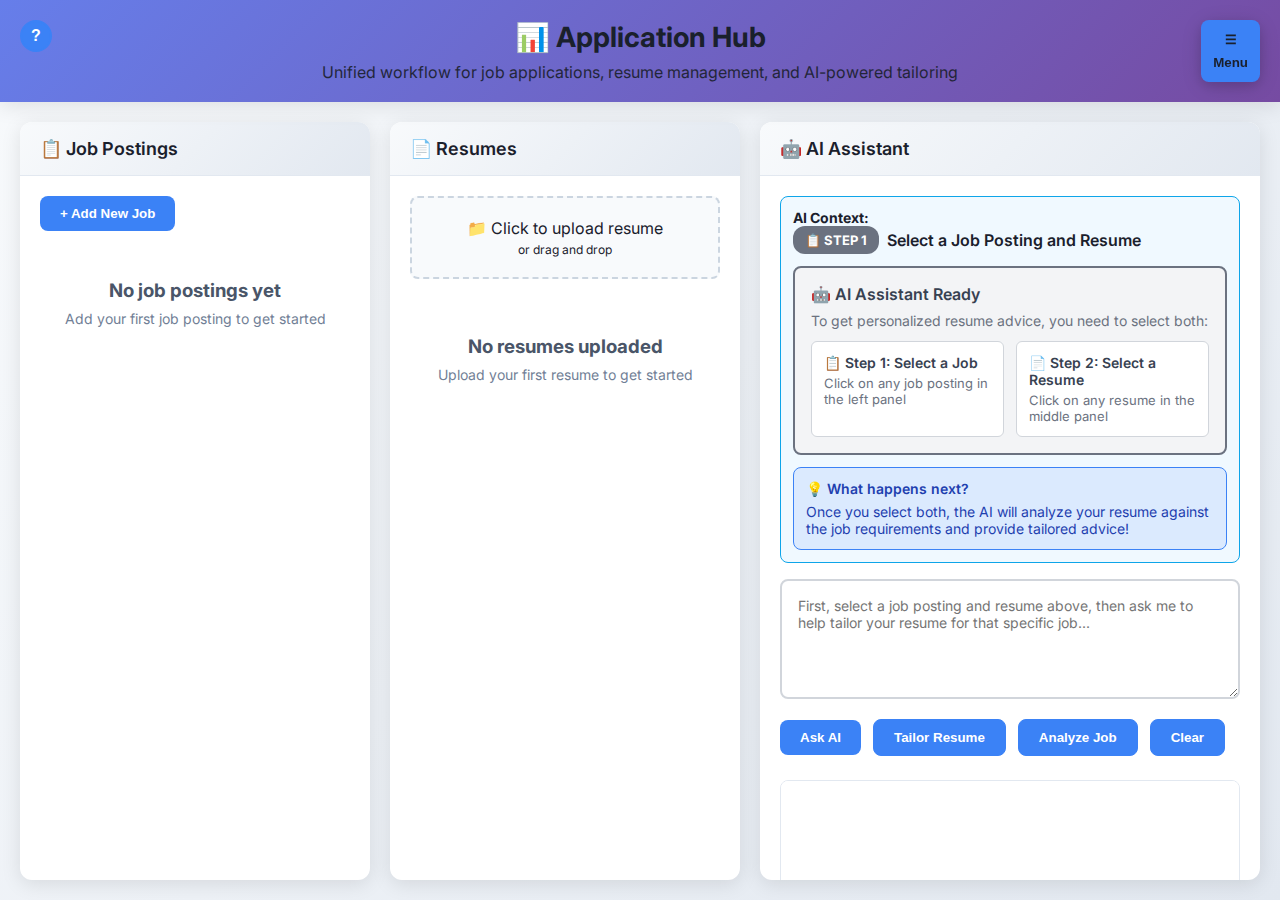
<file: wwwroot/application-hub.html>
<!doctype html>
<html>
  <head>
    <meta charset="utf-8" />
    <meta name="viewport" content="width=device-width, initial-scale=1" />
    <title>Application Hub - Internship Application Manager</title>
    <link href="https://fonts.googleapis.com/css2?family=Inter:wght@300;400;600;700&display=swap" rel="stylesheet">
    <link href="styles.css" rel="stylesheet" />
    <script src="theme.js"></script>
    <style>
      /* Unified Application Hub Styles */
      .application-hub {
        display: flex;
        flex-direction: column;
        height: 100vh;
        background: linear-gradient(135deg, #f8fafc 0%, #e2e8f0 100%);
      }
      
      [data-theme="dark"] .application-hub {
        background: #0d1117 !important;
      }
      
      .hub-header {
        background: linear-gradient(135deg, #667eea 0%, #764ba2 100%);
        color: white;
        padding: 20px;
        text-align: center;
        box-shadow: 0 4px 20px rgba(0, 0, 0, 0.1);
        position: relative;
      }
      
      .hub-header h1 {
        margin: 0;
        font-size: 28px;
        font-weight: 700;
      }
      
      .hub-header p {
        margin: 8px 0 0 0;
        opacity: 0.9;
        font-size: 16px;
      }
      
      .hub-content {
        display: flex;
        flex: 1;
        gap: 20px;
        padding: 20px;
        overflow: hidden;
      }
      
      .hub-panel {
        background: white;
        border-radius: 12px;
        box-shadow: 0 4px 20px rgba(0, 0, 0, 0.1);
        display: flex;
        flex-direction: column;
        overflow: hidden;
      }
      
      [data-theme="dark"] .hub-panel {
        background: #161b22 !important;
        border: 1px solid #30363d !important;
      }
      
      .panel-header {
        background: linear-gradient(135deg, #f8fafc 0%, #e2e8f0 100%);
        padding: 16px 20px;
        border-bottom: 1px solid #e2e8f0;
        font-weight: 600;
        font-size: 18px;
        color: #2d3748;
      }
      
      [data-theme="dark"] .panel-header {
        background: #21262d !important;
        color: #f0f6fc !important;
        border-bottom: 1px solid #30363d !important;
      }
      
      .panel-content {
        flex: 1;
        padding: 20px;
        overflow-y: auto;
      }
      
      [data-theme="dark"] .panel-content {
        background: #161b22 !important;
        color: #f0f6fc !important;
      }
      
      .job-postings-panel {
        flex: 0 0 350px;
      }
      
      .resumes-panel {
        flex: 0 0 350px;
      }
      
      .ai-assistant-panel {
        flex: 1;
        min-width: 400px;
      }
      
      .selected-item {
        background: linear-gradient(135deg, #667eea 0%, #764ba2 100%);
        color: white;
        border-radius: 8px;
        padding: 12px;
        margin-bottom: 12px;
        box-shadow: 0 2px 8px rgba(102, 126, 234, 0.3);
      }
      
      .selected-item h4 {
        margin: 0 0 8px 0;
        font-size: 16px;
        font-weight: 600;
      }
      
      .selected-item p {
        margin: 0;
        font-size: 14px;
        opacity: 0.9;
      }
      
      .context-info {
        background: #f0f9ff;
        border: 1px solid #0ea5e9;
        border-radius: 8px;
        padding: 12px;
        margin-bottom: 16px;
        font-size: 14px;
        color: #0369a1;
      }
      
      .ai-prompt-area {
        background: #f8fafc;
        border: 2px solid #e2e8f0;
        border-radius: 8px;
        padding: 16px;
        margin-bottom: 16px;
        min-height: 120px;
        font-family: 'Inter', sans-serif;
        font-size: 14px;
        resize: vertical;
        width: 100%;
        box-sizing: border-box;
      }
      
      .ai-prompt-area:focus {
        outline: none;
        border-color: #667eea;
        box-shadow: 0 0 0 3px rgba(102, 126, 234, 0.1);
      }
      
      .ai-response-area {
        background: white;
        border: 1px solid #e2e8f0;
        border-radius: 8px;
        padding: 16px;
        min-height: 200px;
        font-family: 'Inter', sans-serif;
        font-size: 14px;
        line-height: 1.6;
        white-space: pre-wrap;
        overflow-y: auto;
        max-height: 300px;
      }
      
      .btn-primary {
        background: linear-gradient(135deg, #667eea 0%, #764ba2 100%);
        color: white;
        border: none;
        padding: 10px 20px;
        border-radius: 8px;
        font-weight: 600;
        cursor: pointer;
        transition: all 0.3s ease;
        margin-right: 8px;
        margin-bottom: 8px;
      }
      
      [data-theme="dark"] .btn-primary {
        background: #238636 !important;
        color: #ffffff !important;
        border: 1px solid #238636 !important;
      }
      
      .btn-primary:hover {
        box-shadow: 0 4px 12px rgba(102, 126, 234, 0.3);
      }
      
      .btn-secondary {
        background: #f8fafc;
        color: #4a5568;
        border: 1px solid #e2e8f0;
        padding: 10px 20px;
        border-radius: 8px;
        font-weight: 600;
        cursor: pointer;
        transition: all 0.3s ease;
        margin-right: 8px;
        margin-bottom: 8px;
      }
      
      [data-theme="dark"] .btn-secondary {
        background: #21262d !important;
        color: #ffffff !important;
        border: 1px solid #30363d !important;
      }
      
      .btn-secondary:hover {
        background: #e2e8f0;
      }
      
      .file-upload-area {
        border: 2px dashed #cbd5e0;
        border-radius: 8px;
        padding: 20px;
        text-align: center;
        background: #f8fafc;
        transition: all 0.3s ease;
        cursor: pointer;
        margin-bottom: 16px;
      }
      
      [data-theme="dark"] .file-upload-area {
        background: #161b22 !important;
        color: #8b949e !important;
        border: 2px dashed #30363d !important;
      }
      
      .file-upload-area:hover {
        border-color: #667eea;
        background: #f0f9ff;
      }
      
      .file-upload-area.dragover {
        border-color: #667eea;
        background: #f0f9ff;
        transform: scale(1.02);
      }
      
      .job-item, .resume-item {
        background: white;
        border: 1px solid #e2e8f0;
        border-radius: 8px;
        padding: 12px;
        margin-bottom: 8px;
        cursor: pointer;
        transition: all 0.3s ease;
        display: flex;
        justify-content: space-between;
        align-items: flex-start;
      }
      
      .job-content {
        flex: 1;
        cursor: pointer;
      }
      
      .job-actions {
        display: flex;
        gap: 6px;
        margin-left: 12px;
        flex-shrink: 0;
      }
      
      .edit-btn, .delete-btn {
        width: 32px !important;
        height: 32px !important;
        min-width: 32px !important;
        min-height: 32px !important;
        max-width: 32px !important;
        max-height: 32px !important;
        border: none;
        border-radius: 6px;
        cursor: pointer;
        display: flex !important;
        align-items: center;
        justify-content: center;
        font-size: 16px;
        line-height: 1;
        transition: all 0.2s;
        background: #f7fafc;
        border: 1px solid #e2e8f0;
        padding: 0 !important;
        margin: 0 !important;
        box-sizing: border-box !important;
        overflow: hidden !important;
        text-overflow: ellipsis;
        white-space: nowrap;
        flex-shrink: 0 !important;
        position: relative;
      }
      
      .edit-btn::before, .delete-btn::before {
        content: '';
        position: absolute;
        top: 0;
        left: 0;
        right: 0;
        bottom: 0;
        width: 32px;
        height: 32px;
        background: transparent;
        pointer-events: none;
      }
      
      .edit-btn:hover {
        background: #3b82f6;
        color: white;
        transform: scale(1.1);
      }
      
      .delete-btn:hover {
        background: #e53e3e;
        color: white;
        transform: scale(1.1);
      }
      
      .job-item:hover, .resume-item:hover {
        border-color: #667eea;
        box-shadow: 0 2px 8px rgba(102, 126, 234, 0.1);
      }
      
      .job-item.selected, .resume-item.selected {
        background: linear-gradient(135deg, #667eea 0%, #764ba2 100%);
        color: white;
        border-color: #667eea;
        box-shadow: 0 4px 16px rgba(102, 126, 234, 0.4);
        transform: scale(1.02);
        position: relative;
      }
      
      .job-item.selected::after, .resume-item.selected::after {
        content: "✓ SELECTED";
        position: absolute;
        top: -8px;
        right: -8px;
        background: #10b981;
        color: white;
        padding: 4px 8px;
        border-radius: 12px;
        font-size: 10px;
        font-weight: bold;
        z-index: 10;
      }
      
      .resume-item {
        display: flex;
        align-items: center;
        justify-content: space-between;
        gap: 12px;
        position: relative;
      }
      
      .resume-item > div:first-child {
        flex: 1;
        cursor: pointer;
      }
      
      .delete-btn {
        background: #ef4444;
        color: white;
        border: none;
        border-radius: 6px;
        padding: 8px 12px;
        cursor: pointer;
        font-size: 14px;
        transition: all 0.2s ease;
        flex-shrink: 0;
        min-width: 40px;
        height: 40px;
        display: flex;
        align-items: center;
        justify-content: center;
        z-index: 5;
      }
      
      .delete-btn:hover {
        background: #dc2626;
        transform: scale(1.05);
        box-shadow: 0 4px 12px rgba(239, 68, 68, 0.3);
      }
      
      .delete-btn:active {
        transform: scale(0.95);
      }
      
      .status-badge {
        display: inline-block;
        padding: 4px 8px;
        border-radius: 4px;
        font-size: 12px;
        font-weight: 600;
        text-transform: uppercase;
        margin-top: 8px;
      }
      
      .description-indicator {
        display: inline-block;
        padding: 3px 8px;
        border-radius: 10px;
        font-size: 11px;
        font-weight: 500;
        background: #e6f3ff;
        color: #2563eb;
        border: 1px solid #bfdbfe;
        margin-top: 4px;
        margin-bottom: 6px;
      }
      
      .due-date-indicator {
        display: inline-block;
        padding: 3px 8px;
        border-radius: 10px;
        font-size: 11px;
        font-weight: 500;
        background: #fef3c7;
        color: #92400e;
        border: 1px solid #f59e0b;
        margin-top: 4px;
        margin-bottom: 6px;
        margin-left: 8px;
      }
      
      .status-interested { background: #fef3c7; color: #92400e; }
      .status-applied { background: #dbeafe; color: #1e40af; }
      .status-phone_screen { background: #fce7f3; color: #be185d; }
      .status-interview { background: #ecfdf5; color: #065f46; }
      .status-offer { background: #f0fdf4; color: #166534; }
      .status-rejected { background: #fef2f2; color: #dc2626; }
      
      .spinner {
        display: inline-block;
        width: 16px;
        height: 16px;
        border: 2px solid #f3f3f3;
        border-top: 2px solid #667eea;
        border-radius: 50%;
        animation: spin 1s linear infinite;
        margin-right: 8px;
      }
      
      @keyframes spin {
        0% { transform: rotate(0deg); }
        100% { transform: rotate(360deg); }
      }
      
      .empty-state {
        text-align: center;
        color: #718096;
        padding: 40px 20px;
      }
      
      .empty-state h3 {
        margin: 0 0 8px 0;
        color: #4a5568;
      }
      
      .empty-state p {
        margin: 0;
        font-size: 14px;
      }
      
      /* Header Content Layout */
      .header-content {
        display: flex;
        justify-content: center;
        align-items: center;
        width: 100%;
        max-width: 1200px;
        margin: 0 auto;
        padding: 0 20px;
        position: relative;
      }
      
      .header-text {
        flex: 1;
        text-align: center;
      }
      
      /* Hamburger Menu Styles */
      .hamburger-menu {
        position: absolute;
        top: 20px;
        right: 20px;
        z-index: 1000;
      }
      
      
      .hamburger-btn {
        background: rgba(255, 255, 255, 0.9);
        border: none;
        border-radius: 8px;
        padding: 12px;
        cursor: pointer;
        box-shadow: 0 4px 12px rgba(0, 0, 0, 0.1);
        transition: all 0.3s ease;
        display: flex;
        align-items: center;
        gap: 8px;
        font-weight: 600;
        color: #2d3748;
      }
      
      .hamburger-btn:hover {
        background: white;
        box-shadow: 0 6px 20px rgba(0, 0, 0, 0.15);
      }
      
      .hamburger-menu-content {
        position: absolute;
        top: 100%;
        right: 0;
        background: white;
        border-radius: 12px;
        box-shadow: 0 8px 32px rgba(0, 0, 0, 0.15);
        padding: 8px 0;
        min-width: 200px;
        display: none;
        margin-top: 8px;
      }
      
      [data-theme="dark"] .hamburger-menu-content {
        background: #161b22 !important;
        border: 1px solid #30363d !important;
        box-shadow: 0 8px 32px rgba(0, 0, 0, 0.4) !important;
      }
      
      .hamburger-menu-content.show {
        display: block;
      }
      
      .hamburger-menu-item {
        display: flex;
        align-items: center;
        gap: 12px;
        padding: 12px 16px;
        color: #4a5568;
        text-decoration: none;
        transition: all 0.2s ease;
        border: none;
        background: none;
        width: 100%;
        text-align: left;
        font-size: 14px;
        font-weight: 500;
        cursor: pointer;
      }
      
      [data-theme="dark"] .hamburger-menu-item {
        color: #f0f6fc !important;
      }
      
      .hamburger-menu-item:hover {
        background: #f7fafc;
        color: #2d3748;
      }
      
      [data-theme="dark"] .hamburger-menu-item:hover {
        background: #21262d !important;
        color: #ffffff !important;
      }
      
      [data-theme="dark"] .hamburger-menu-item.active:hover {
        background: #2ea043 !important;
        color: #ffffff !important;
      }
      
      /* Add Job Modal Dark Mode */
      .add-job-modal-content {
        background: white;
        color: #1a202c;
      }
      
      [data-theme="dark"] .add-job-modal-content {
        background: #161b22 !important;
        color: #f0f6fc !important;
        border: 1px solid #30363d !important;
      }
      
      [data-theme="dark"] .add-job-modal-content h3 {
        color: #f0f6fc !important;
      }
      
      [data-theme="dark"] .add-job-modal-content label {
        color: #f0f6fc !important;
      }
      
      [data-theme="dark"] .add-job-modal-content input,
      [data-theme="dark"] .add-job-modal-content textarea,
      [data-theme="dark"] .add-job-modal-content select {
        background: #21262d !important;
        border: 1px solid #30363d !important;
        color: #f0f6fc !important;
      }
      
      [data-theme="dark"] .add-job-modal-content input:focus,
      [data-theme="dark"] .add-job-modal-content textarea:focus,
      [data-theme="dark"] .add-job-modal-content select:focus {
        border-color: #58a6ff !important;
        box-shadow: 0 0 0 3px rgba(88, 166, 255, 0.1) !important;
      }
      
      [data-theme="dark"] .add-job-modal-content button {
        background: #238636 !important;
        color: #ffffff !important;
        border: 1px solid #238636 !important;
      }
      
      [data-theme="dark"] .add-job-modal-content button:hover {
        background: #2ea043 !important;
        border-color: #2ea043 !important;
      }
      
      .hamburger-menu-item.logout {
        color: #4a5568 !important;
        border-top: 1px solid #e2e8f0;
        margin-top: 4px;
      }
      
      [data-theme="dark"] .hamburger-menu-item.logout {
        color: #f85149 !important;
        border-top: 1px solid #30363d !important;
      }
      
      .hamburger-menu-item.logout:hover {
        background: #fed7d7;
        color: #c53030;
      }
      
      [data-theme="dark"] .hamburger-menu-item.logout:hover {
        background: #da3633 !important;
        color: #ffffff !important;
      }
      
      .hamburger-menu-item.active {
        background: #3b82f6;
        color: white;
      }
      
      [data-theme="dark"] .hamburger-menu-item.active {
        background: #238636 !important;
        color: #ffffff !important;
      }
      
      .hamburger-menu-item.active:hover {
        background: #2563eb;
        color: white;
      }
      
      [data-theme="dark"] .hamburger-menu-item.active:hover {
        background: #2ea043 !important;
        color: #ffffff !important;
      }
      
      /* Dark mode logout button */
      [data-theme="dark"] .hamburger-menu-item.logout {
        color: #ffffff !important;
      }
      
      /* Force logout button color - override any other rules */
      .hamburger-menu-item.logout {
        color: #4a5568 !important;
        background: transparent !important;
      }
      
      .hamburger-menu-item.logout:not(:hover) {
        color: #4a5568 !important;
        background: transparent !important;
      }
      
      [data-theme="dark"] .hamburger-menu-item.logout {
        color: #ffffff !important;
        background: transparent !important;
      }
      
      [data-theme="dark"] .hamburger-menu-item.logout:not(:hover) {
        color: #ffffff !important;
        background: transparent !important;
      }
      
      /* Help Button Styles */
      .help-btn {
        width: 32px;
        height: 32px;
        border-radius: 50%;
        border: 2px solid #3b82f6;
        background: #3b82f6;
        color: white;
        font-size: 16px;
        font-weight: bold;
        cursor: pointer;
        display: flex;
        align-items: center;
        justify-content: center;
        transition: all 0.2s;
        flex-shrink: 0;
        position: fixed;
        top: 20px;
        left: 20px;
        z-index: 1001;
      }
      
      .help-btn:hover {
        background: #2563eb;
        border-color: #2563eb;
        transform: scale(1.1);
      }
      
      /* Help Modal Styles */
      .help-modal {
        position: fixed;
        top: 0;
        left: 0;
        width: 100%;
        height: 100%;
        background: rgba(0, 0, 0, 0.5);
        z-index: 2000;
        display: flex;
        align-items: center;
        justify-content: center;
      }
      
      .help-modal-content {
        background: white;
        border-radius: 12px;
        max-width: 600px;
        max-height: 80vh;
        overflow-y: auto;
        box-shadow: 0 20px 40px rgba(0, 0, 0, 0.2);
        margin: 20px;
      }
      
      [data-theme="dark"] .help-modal-content {
        background: #161b22 !important;
        color: #f0f6fc !important;
        border: 1px solid #30363d !important;
      }
      
      .help-header {
        display: flex;
        justify-content: space-between;
        align-items: center;
        padding: 20px;
        border-bottom: 1px solid #e2e8f0;
      }
      
      [data-theme="dark"] .help-header {
        background: #21262d !important;
        color: #f0f6fc !important;
        border-bottom: 1px solid #30363d !important;
      }
      
      .help-title {
        margin: 0;
        font-size: 20px;
        font-weight: 600;
        color: #2d3748;
      }
      
      .help-close {
        background: none;
        border: none;
        font-size: 24px;
        cursor: pointer;
        color: #718096;
        padding: 4px;
        border-radius: 4px;
        transition: all 0.2s;
      }
      
      [data-theme="dark"] .help-close {
        color: #f0f6fc !important;
      }
      
      .help-close:hover {
        background: #f7fafc;
        color: #2d3748;
      }
      
      [data-theme="dark"] .help-close:hover {
        background: #30363d !important;
        color: #ffffff !important;
      }
      
      .help-body {
        padding: 20px;
      }
      
      [data-theme="dark"] .help-body {
        color: #f0f6fc !important;
      }
      
      .help-section {
        margin-bottom: 24px;
      }
      
      .help-section h4 {
        margin: 0 0 12px 0;
        font-size: 16px;
        font-weight: 600;
        color: #2d3748;
      }
      
      .help-section ul {
        margin: 0;
        padding-left: 20px;
      }
      
      .help-section li {
        margin-bottom: 8px;
        color: #4a5568;
        line-height: 1.5;
      }
      
      .help-tip {
        background: #f0f9ff;
        border: 1px solid #0ea5e9;
        border-radius: 8px;
        padding: 16px;
        margin-top: 20px;
      }
      
      .help-tip strong {
        color: #0369a1;
      }
    </style>
  </head>
  <body>
    <div class="application-hub">
      <!-- Help Button -->
      <button id="helpBtn" class="help-btn" title="Help & Tips">?</button>
      
      <!-- Header -->
      <div class="hub-header">
        <div class="header-content">
          <div class="header-text">
            <h1>📊 Application Hub</h1>
            <p>Unified workflow for job applications, resume management, and AI-powered tailoring</p>
          </div>
        </div>
        <!-- Hamburger Menu -->
        <div class="hamburger-menu">
          <button class="hamburger-btn" onclick="toggleHamburgerMenu()">
            <span>☰</span>
            <span>Menu</span>
          </button>
          <div class="hamburger-menu-content" id="hamburgerMenuContent">
            <a href="application-hub.html" class="hamburger-menu-item">
              <span>🚀</span>
              <span>Application Hub</span>
            </a>
            <a href="calendar.html" class="hamburger-menu-item">
              <span>📅</span>
              <span>Calendar</span>
            </a>
            <a href="settings.html" class="hamburger-menu-item">
              <span>⚙️</span>
              <span>Settings</span>
            </a>
            <button class="hamburger-menu-item logout" onclick="logout()">
              <span>🚪</span>
              <span>Logout</span>
            </button>
          </div>
        </div>
      </div>
      
      <!-- Main Content -->
      <div class="hub-content">
        <!-- Job Postings Panel -->
        <div class="hub-panel job-postings-panel">
          <div class="panel-header">
            📋 Job Postings
          </div>
          <div class="panel-content">
            <!-- Add New Job Button -->
            <button class="btn-primary" onclick="showAddJobForm()">+ Add New Job</button>
            
            <!-- Selected Job Context -->
            <div id="selectedJobContext" class="context-info" style="display: none;">
              <strong>Selected Job:</strong> <span id="selectedJobTitle"></span>
            </div>
            
            <!-- Job Postings List -->
            <div id="jobPostingsList">
              <div class="empty-state">
                <h3>No job postings yet</h3>
                <p>Add your first job posting to get started</p>
              </div>
            </div>
          </div>
        </div>
        
        <!-- Resumes Panel -->
        <div class="hub-panel resumes-panel">
          <div class="panel-header">
            📄 Resumes
          </div>
          <div class="panel-content">
            <!-- Upload Resume Button -->
            <div class="file-upload-area" onclick="document.getElementById('resumeFileInput').click()">
              <div>📁 Click to upload resume</div>
              <div style="font-size: 12px; color: #718096; margin-top: 4px;">or drag and drop</div>
            </div>
            <input type="file" id="resumeFileInput" accept=".pdf,.doc,.docx" style="display: none;" onchange="handleResumeUpload(event)">
            
            <!-- Selected Resume Context -->
            <div id="selectedResumeContext" class="context-info" style="display: none;">
              <strong>Selected Resume:</strong> <span id="selectedResumeName"></span>
            </div>
            
            <!-- Resumes List -->
            <div id="resumesList">
              <div class="empty-state">
                <h3>No resumes uploaded</h3>
                <p>Upload your first resume to get started</p>
              </div>
            </div>
          </div>
        </div>
        
        <!-- AI Assistant Panel -->
        <div class="hub-panel ai-assistant-panel">
          <div class="panel-header">
            🤖 AI Assistant
          </div>
          <div class="panel-content">
            <!-- AI Context Display -->
            <div id="aiContext" class="context-info" style="display: none;">
              <strong>AI Context:</strong> <span id="aiContextText"></span>
            </div>
            
            <!-- AI Prompt Area -->
            <textarea 
              id="aiPrompt" 
              class="ai-prompt-area" 
              placeholder="First, select a job posting and resume above, then ask me to help tailor your resume for that specific job..."
              rows="4"
            ></textarea>
            
            <!-- AI Action Buttons -->
            <div style="margin-bottom: 16px;">
              <button class="btn-primary" onclick="sendAIPrompt()">Ask AI</button>
              <button class="btn-secondary" onclick="tailorResume()">Tailor Resume</button>
              <button class="btn-secondary" onclick="analyzeJob()">Analyze Job</button>
              <button class="btn-secondary" onclick="clearAI()">Clear</button>
            </div>
            
            <!-- AI Response Area -->
            <div id="aiResponse" class="ai-response-area">
              <div style="color: #718096; text-align: center; padding: 40px;">
                <h3>🤖 AI Assistant Ready</h3>
                <p>Select a job posting and resume to get started, or ask me anything about your applications!</p>
                <p><strong>Try asking:</strong></p>
                <ul style="text-align: left; display: inline-block; margin: 0;">
                  <li>"How can I improve my resume for this job?"</li>
                  <li>"What keywords should I add?"</li>
                  <li>"Analyze this job description"</li>
                </ul>
              </div>
            </div>
          </div>
        </div>
      </div>
    </div>

    <!-- Help Modal -->
    <div id="helpModal" class="help-modal" style="display: none;">
      <div class="help-modal-content">
        <div class="help-header">
          <h3 class="help-title">🚀 Application Hub Help</h3>
          <button id="closeHelpModal" class="help-close">&times;</button>
        </div>
        <div class="help-body">
          <div class="help-section">
            <h4>📋 Job Postings Panel</h4>
            <ul>
              <li>Click "Add New Job" to add job postings</li>
              <li>Click on any job posting to select it for tailoring</li>
              <li>Selected jobs are highlighted in blue</li>
              <li>Track application status with color-coded badges</li>
            </ul>
          </div>
          
          <div class="help-section">
            <h4>📄 Resumes Panel</h4>
            <ul>
              <li>Click "Click to upload resume" to add resume files</li>
              <li>Click on any resume to select it for tailoring</li>
              <li>Selected resumes are highlighted in blue</li>
              <li>Upload different versions for different job types</li>
            </ul>
          </div>
          
          <div class="help-section">
            <h4>🤖 AI Assistant Panel</h4>
            <ul>
              <li>Select both a job and resume to get tailored suggestions</li>
              <li>Ask specific questions about your applications</li>
              <li>Use "Tailor Resume" for automatic resume improvements</li>
              <li>Use "Analyze Job" to understand job requirements</li>
            </ul>
          </div>
          
          <div class="help-tip">
            <strong>💡 Pro Tip:</strong> The AI works best when you have both a job posting and resume selected. This allows it to provide specific, tailored advice for that exact job application!
          </div>
        </div>
      </div>
    </div>

    <!-- Add Job Modal (simplified) -->
    <div id="addJobModal" style="display: none; position: fixed; top: 0; left: 0; width: 100%; height: 100%; background: rgba(0,0,0,0.5); z-index: 1000;">
      <div class="add-job-modal-content" style="position: absolute; top: 50%; left: 50%; transform: translate(-50%, -50%); background: white; padding: 30px; border-radius: 12px; width: 90%; max-width: 500px;">
        <h3>Add New Job Posting</h3>
        <form id="addJobForm">
          <div style="margin-bottom: 16px;">
            <label style="display: block; margin-bottom: 4px; font-weight: 600;">Company</label>
            <input type="text" id="jobCompany" required style="width: 100%; padding: 8px; border: 1px solid #e2e8f0; border-radius: 6px;">
          </div>
          <div style="margin-bottom: 16px;">
            <label style="display: block; margin-bottom: 4px; font-weight: 600;">Position</label>
            <input type="text" id="jobTitle" required style="width: 100%; padding: 8px; border: 1px solid #e2e8f0; border-radius: 6px;">
          </div>
          <div style="margin-bottom: 16px;">
            <label style="display: block; margin-bottom: 4px; font-weight: 600;">Description</label>
            <textarea id="jobDescription" rows="4" style="width: 100%; padding: 8px; border: 1px solid #e2e8f0; border-radius: 6px; resize: vertical;"></textarea>
          </div>
          <div style="margin-bottom: 16px;">
            <label style="display: block; margin-bottom: 4px; font-weight: 600;">Status</label>
            <select id="jobStatus" style="width: 100%; padding: 8px; border: 1px solid #e2e8f0; border-radius: 6px;">
              <option value="interested">Interested</option>
              <option value="applied">Applied</option>
              <option value="phone_screen">Phone Screen</option>
              <option value="interview">Interview</option>
              <option value="offer">Offer</option>
              <option value="rejected">Rejected</option>
            </select>
          </div>
          <div style="margin-bottom: 16px;">
            <label style="display: block; margin-bottom: 4px; font-weight: 600;">Application Due Date (Optional)</label>
            <input type="date" id="jobDueDate" style="width: 100%; padding: 8px; border: 1px solid #e2e8f0; border-radius: 6px;">
          </div>
          <div style="display: flex; gap: 12px; justify-content: flex-end;">
            <button type="button" class="btn-secondary" onclick="hideAddJobForm()">Cancel</button>
            <button type="submit" class="btn-primary">Add Job</button>
          </div>
        </form>
      </div>
    </div>

    <script>
      // Global state
      let selectedJob = null;
      let selectedResume = null;
      let jobPostings = JSON.parse(localStorage.getItem('jobPostings') || '[]');
      let resumes = JSON.parse(localStorage.getItem('resumes') || '[]');
      
      // Initialize the application
      document.addEventListener('DOMContentLoaded', function() {
        // Clear old resumes that don't have backendId (from localStorage-only system)
        const oldResumes = resumes.filter(r => !r.backendId || !r.id);
        if (oldResumes.length > 0) {
          console.log('Found old resumes without backend integration. Clearing them...', oldResumes);
          resumes = resumes.filter(r => r.backendId && r.id);
          localStorage.setItem('resumes', JSON.stringify(resumes));
          showNotification('Please re-upload your resumes to enable AI text analysis', 'info');
        }
        
        renderJobPostings();
        renderResumes();
        updateAIContext();
        
        // Add job form submission
        document.getElementById('addJobForm').addEventListener('submit', function(e) {
          e.preventDefault();
          const editingIndex = this.dataset.editingIndex;
          if (editingIndex !== '') {
            updateJobPosting(parseInt(editingIndex));
          } else {
            addJobPosting();
          }
        });
        
        // AI prompt on Enter
        document.getElementById('aiPrompt').addEventListener('keydown', function(e) {
          if (e.key === 'Enter' && (e.ctrlKey || e.metaKey)) {
            sendAIPrompt();
          }
        });
      });
      
      // Job Postings Functions
      function renderJobPostings() {
        const container = document.getElementById('jobPostingsList');
        if (jobPostings.length === 0) {
          container.innerHTML = '<div class="empty-state"><h3>No job postings yet</h3><p>Add your first job posting to get started</p></div>';
          return;
        }
        
        container.innerHTML = jobPostings.map((job, index) => `
          <div class="job-item ${selectedJob === index ? 'selected' : ''}" onclick="selectJob(${index})">
            <div class="job-content">
              <h4>${job.title}</h4>
              <p style="margin: 4px 0; color: #718096; font-size: 14px;">${job.company}</p>
              ${job.description && job.description.trim() ? '<div class="description-indicator">📝 Description Present</div>' : ''}
              ${job.dueDate ? `<div class="due-date-indicator">📅 Due: ${new Date(job.dueDate).toLocaleDateString()}</div>` : ''}
              <div class="status-badge status-${job.status}">${job.status.replace('_', ' ')}</div>
            </div>
            <div class="job-actions" onclick="event.stopPropagation()">
              <button class="edit-btn" onclick="editJob(${index})" title="Edit Job">✏️</button>
              <button class="delete-btn" onclick="deleteJob(${index})" title="Delete Job">🗑️</button>
            </div>
          </div>
        `).join('');
      }
      
      function selectJob(index) {
        console.log('Selecting job:', index);
        // Toggle selection - if already selected, deselect it
        if (selectedJob === index) {
          selectedJob = null;
          console.log('Deselected job');
        } else {
          selectedJob = index;
          console.log('Selected job:', index);
        }
        // Don't reset resume selection - allow independent selection
        renderJobPostings();
        renderResumes();
        updateAIContext();
      }
      
      function editJob(index) {
        const job = jobPostings[index];
        if (!job) {
          console.error('Job not found at index:', index);
          return;
        }
        
        console.log('Editing job:', job);
        
        // Populate the edit form with current job data
        document.getElementById('jobTitle').value = job.title;
        document.getElementById('jobCompany').value = job.company;
        document.getElementById('jobDescription').value = job.description;
        document.getElementById('jobStatus').value = job.status;
        document.getElementById('jobDueDate').value = job.dueDate || '';
        
        // Store the index of the job being edited
        document.getElementById('addJobForm').dataset.editingIndex = index;
        
        // Change the modal title and button text
        document.querySelector('#addJobModal h3').textContent = 'Edit Job Posting';
        document.querySelector('#addJobForm button[type="submit"]').textContent = 'Update Job';
        
        // Show the modal
        document.getElementById('addJobModal').style.display = 'block';
        
        console.log('Edit form populated and modal shown');
      }
      
      function deleteJob(index) {
        const job = jobPostings[index];
        if (!job) return;
        
        if (confirm(`Are you sure you want to delete "${job.title}" at ${job.company}?`)) {
          // Remove the job from the array
          jobPostings.splice(index, 1);
          
          // Update selected job if needed
          if (selectedJob === index) {
            selectedJob = null;
          } else if (selectedJob > index) {
            selectedJob--;
          }
          
          // Save to localStorage
          localStorage.setItem('jobPostings', JSON.stringify(jobPostings));
          
          // Re-render the lists
          renderJobPostings();
          updateAIContext();
          
          // Refresh calendar if it exists
          if (typeof window.refreshCalendar === 'function') {
            window.refreshCalendar();
          }
          
          // Show success notification
          showNotification(`Job "${job.title}" deleted successfully`, 'success');
        }
      }
      
      function showAddJobForm() {
        // Reset form for new job
        document.getElementById('addJobForm').reset();
        document.getElementById('addJobForm').dataset.editingIndex = '';
        
        // Change the modal title and button text back to add mode
        document.querySelector('#addJobModal h3').textContent = 'Add New Job Posting';
        document.querySelector('#addJobForm button[type="submit"]').textContent = 'Add Job';
        
        document.getElementById('addJobModal').style.display = 'block';
      }
      
      function hideAddJobForm() {
        document.getElementById('addJobModal').style.display = 'none';
        document.getElementById('addJobForm').reset();
        document.getElementById('addJobForm').dataset.editingIndex = '';
        
        // Reset modal title and button text
        document.querySelector('#addJobModal h3').textContent = 'Add New Job Posting';
        document.querySelector('#addJobForm button[type="submit"]').textContent = 'Add Job';
      }
      
      function addJobPosting() {
        const company = document.getElementById('jobCompany').value;
        const title = document.getElementById('jobTitle').value;
        const description = document.getElementById('jobDescription').value;
        const status = document.getElementById('jobStatus').value;
        const dueDate = document.getElementById('jobDueDate').value;
        
        const newJob = {
          id: Date.now(),
          company: company,
          title: title,
          description: description,
          status: status,
          dueDate: dueDate || null,
          dateAdded: new Date().toISOString()
        };
        
        jobPostings.push(newJob);
        localStorage.setItem('jobPostings', JSON.stringify(jobPostings));
        
        hideAddJobForm();
        renderJobPostings();
        showNotification(`Job "${title}" added successfully`, 'success');
        
        // Refresh calendar if it exists
        if (typeof window.refreshCalendar === 'function') {
          window.refreshCalendar();
        }
      }
      
      function updateJobPosting(index) {
        console.log('Updating job at index:', index);
        
        const company = document.getElementById('jobCompany').value;
        const title = document.getElementById('jobTitle').value;
        const description = document.getElementById('jobDescription').value;
        const status = document.getElementById('jobStatus').value;
        const dueDate = document.getElementById('jobDueDate').value;
        
        console.log('Form values:', { company, title, description, status, dueDate });
        
        const updatedJob = {
          ...jobPostings[index],
          company: company,
          title: title,
          description: description,
          status: status,
          dueDate: dueDate || null,
          dateUpdated: new Date().toISOString()
        };
        
        console.log('Updated job object:', updatedJob);
        
        jobPostings[index] = updatedJob;
        localStorage.setItem('jobPostings', JSON.stringify(jobPostings));
        
        hideAddJobForm();
        renderJobPostings();
        showNotification(`Job "${title}" updated successfully`, 'success');
        
        // Refresh calendar if it exists
        if (typeof window.refreshCalendar === 'function') {
          window.refreshCalendar();
        }
        
        console.log('Job update completed');
      }
      
      // Resume Functions
      function renderResumes() {
        const container = document.getElementById('resumesList');
        if (resumes.length === 0) {
          container.innerHTML = '<div class="empty-state"><h3>No resumes uploaded</h3><p>Upload your first resume to get started</p></div>';
          return;
        }
        
        container.innerHTML = resumes.map((resume, index) => `
          <div class="resume-item ${selectedResume === index ? 'selected' : ''}" onclick="selectResume(${index})">
            <div>
              <h4>${resume.name}</h4>
              <p style="margin: 4px 0; color: #718096; font-size: 14px;">${resume.size}</p>
              ${!resume.backendId || !resume.id ? '<p style="color: #f59e0b; font-size: 12px; margin: 4px 0;">⚠️ Re-upload required for AI analysis</p>' : ''}
            </div>
            <button onclick="event.stopPropagation(); deleteResume(${index})" class="delete-btn" title="Delete resume">
              🗑️
            </button>
          </div>
        `).join('');
      }
      
      function selectResume(index) {
        console.log('Selecting resume:', index);
        const resume = resumes[index];
        if (!resume || !resume.backendId || !resume.id) {
          showNotification('This resume needs to be re-uploaded for AI analysis', 'error');
          return;
        }
        // Toggle selection - if already selected, deselect it
        if (selectedResume === index) {
          selectedResume = null;
          console.log('Deselected resume');
        } else {
          selectedResume = index;
          console.log('Selected resume:', index);
        }
        renderResumes();
        updateAIContext();
      }
      
      function deleteResume(index) {
        const resume = resumes[index];
        if (!resume) return;
        
        // Remove from array
        resumes.splice(index, 1);
        
        // Update selected resume if needed
        if (selectedResume === index) {
          selectedResume = null;
        } else if (selectedResume > index) {
          selectedResume--;
        }
        
        // Save to localStorage
        localStorage.setItem('resumes', JSON.stringify(resumes));
        
        // Re-render
        renderResumes();
        updateAIContext();
        
        showNotification(`Resume "${resume.name}" deleted successfully`, 'success');
      }
      
      async function handleResumeUpload(event) {
        const file = event.target.files[0];
        if (!file) return;
        
        // Check for duplicate files by name
        const existingResume = resumes.find(r => r.name === file.name);
        if (existingResume) {
          showNotification(`File "${file.name}" has already been uploaded. Please choose a different file.`, 'error');
          event.target.value = ''; // Clear the file input
          return;
        }
        
        // Show loading state
        const container = document.getElementById('resumesList');
        container.innerHTML = '<div class="spinner"></div> Uploading resume...';
        
        try {
          // Upload file to backend
          const formData = new FormData();
          formData.append('resume', file);
          formData.append('name', file.name);
          
          const response = await fetch('/api/resumes', {
            method: 'POST',
            body: formData
          });
          
          if (response.ok) {
            const resumeData = await response.json();
            console.log('Backend response:', resumeData);
            
            // Validate that we got a proper ID from the backend
            const resumeId = resumeData.Id || resumeData.id;
            if (!resumeId) {
              throw new Error('Backend did not return a valid ID');
            }
            
            // Add to local storage for frontend management
            const resume = {
              id: resumeId,
              name: resumeData.DisplayName || resumeData.displayName || resumeData.OriginalName || resumeData.originalName,
              size: formatFileSize(file.size),
              type: file.type,
              dateAdded: new Date().toISOString(),
              backendId: resumeId // Store backend ID for API calls
            };
            
            console.log('Created resume object:', resume);
            
            resumes.push(resume);
            localStorage.setItem('resumes', JSON.stringify(resumes));
            
            renderResumes();
            showNotification('Resume uploaded successfully!', 'success');
          } else {
            const errorText = await response.text();
            console.error('Upload failed:', response.status, errorText);
            throw new Error(`Upload failed: ${response.status} - ${errorText}`);
          }
        } catch (error) {
          console.error('Upload error:', error);
          container.innerHTML = '<div class="empty-state"><h3>Upload failed</h3><p>Please try again</p></div>';
          showNotification(`Failed to upload resume: ${error.message}`, 'error');
        }
        
        event.target.value = ''; // Reset file input
      }
      
      function formatFileSize(bytes) {
        if (bytes === 0) return '0 Bytes';
        const k = 1024;
        const sizes = ['Bytes', 'KB', 'MB', 'GB'];
        const i = Math.floor(Math.log(bytes) / Math.log(k));
        return parseFloat((bytes / Math.pow(k, i)).toFixed(2)) + ' ' + sizes[i];
      }
      
      // AI Functions
      function updateAIContext() {
        const contextDiv = document.getElementById('aiContext');
        const contextText = document.getElementById('aiContextText');
        
        if (selectedJob !== null && selectedResume !== null) {
          const job = jobPostings[selectedJob];
          const resume = resumes[selectedResume];
          contextText.innerHTML = `
            <div style="display: flex; align-items: center; gap: 8px; margin-bottom: 8px;">
              <span style="background: #10b981; color: white; padding: 4px 8px; border-radius: 12px; font-size: 12px; font-weight: bold;">✓ READY</span>
              <span style="font-weight: 600;">AI Assistant Ready for Tailoring</span>
            </div>
            <div style="display: grid; grid-template-columns: 1fr 1fr; gap: 12px; font-size: 14px;">
              <div>
                <strong>📋 Selected Job:</strong><br>
                <span style="color: #3b82f6;">${job.title}</span><br>
                <span style="color: #6b7280;">${job.company}</span>
              </div>
              <div>
                <strong>📄 Selected Resume:</strong><br>
                <span style="color: #3b82f6;">${resume.name}</span><br>
                <span style="color: #6b7280;">${resume.size}</span>
              </div>
            </div>
          `;
          contextDiv.style.display = 'block';
        } else if (selectedJob !== null) {
          const job = jobPostings[selectedJob];
          contextText.innerHTML = `
            <div style="display: flex; align-items: center; gap: 8px; margin-bottom: 12px;">
              <span style="background: #f59e0b; color: white; padding: 6px 12px; border-radius: 12px; font-size: 13px; font-weight: bold;">⚠️ STEP 1 OF 2</span>
              <span style="font-weight: 600; font-size: 16px;">Job Selected - Now Select a Resume</span>
            </div>
            <div style="background: #fef3c7; border: 1px solid #f59e0b; border-radius: 8px; padding: 12px; margin-bottom: 12px;">
              <div style="font-size: 14px; font-weight: 600; color: #92400e; margin-bottom: 8px;">📋 Selected Job:</div>
              <div style="font-size: 16px; color: #3b82f6; font-weight: 600; margin-bottom: 4px;">${job.title}</div>
              <div style="font-size: 14px; color: #6b7280;">${job.company}</div>
            </div>
            <div style="background: #e0f2fe; border: 1px solid #0ea5e9; border-radius: 8px; padding: 12px;">
              <div style="font-size: 14px; font-weight: 600; color: #0c4a6e; margin-bottom: 6px;">👉 Next Step:</div>
              <div style="font-size: 14px; color: #0c4a6e;">Click on a resume in the middle panel to get personalized AI advice for this job!</div>
            </div>
          `;
          contextDiv.style.display = 'block';
        } else if (selectedResume !== null) {
          const resume = resumes[selectedResume];
          contextText.innerHTML = `
            <div style="display: flex; align-items: center; gap: 8px; margin-bottom: 12px;">
              <span style="background: #f59e0b; color: white; padding: 6px 12px; border-radius: 12px; font-size: 13px; font-weight: bold;">⚠️ STEP 1 OF 2</span>
              <span style="font-weight: 600; font-size: 16px;">Resume Selected - Now Select a Job</span>
            </div>
            <div style="background: #fef3c7; border: 1px solid #f59e0b; border-radius: 8px; padding: 12px; margin-bottom: 12px;">
              <div style="font-size: 14px; font-weight: 600; color: #92400e; margin-bottom: 8px;">📄 Selected Resume:</div>
              <div style="font-size: 16px; color: #3b82f6; font-weight: 600; margin-bottom: 4px;">${resume.name}</div>
              <div style="font-size: 14px; color: #6b7280;">${resume.size}</div>
            </div>
            <div style="background: #e0f2fe; border: 1px solid #0ea5e9; border-radius: 8px; padding: 12px;">
              <div style="font-size: 14px; font-weight: 600; color: #0c4a6e; margin-bottom: 6px;">👉 Next Step:</div>
              <div style="font-size: 14px; color: #0c4a6e;">Click on a job posting in the left panel to get personalized AI advice for your resume!</div>
            </div>
          `;
          contextDiv.style.display = 'block';
        } else {
          contextText.innerHTML = `
            <div style="display: flex; align-items: center; gap: 8px; margin-bottom: 12px;">
              <span style="background: #6b7280; color: white; padding: 6px 12px; border-radius: 12px; font-size: 13px; font-weight: bold;">📋 STEP 1</span>
              <span style="font-weight: 600; font-size: 16px;">Select a Job Posting and Resume</span>
            </div>
            <div style="background: #f3f4f6; border: 2px solid #6b7280; border-radius: 8px; padding: 16px; margin-bottom: 12px;">
              <div style="font-size: 16px; font-weight: 600; color: #374151; margin-bottom: 8px;">🤖 AI Assistant Ready</div>
              <div style="font-size: 14px; color: #6b7280; margin-bottom: 12px;">To get personalized resume advice, you need to select both:</div>
              <div style="display: grid; grid-template-columns: 1fr 1fr; gap: 12px;">
                <div style="background: white; border: 1px solid #d1d5db; border-radius: 6px; padding: 12px;">
                  <div style="font-size: 14px; font-weight: 600; color: #374151; margin-bottom: 4px;">📋 Step 1: Select a Job</div>
                  <div style="font-size: 13px; color: #6b7280;">Click on any job posting in the left panel</div>
                </div>
                <div style="background: white; border: 1px solid #d1d5db; border-radius: 6px; padding: 12px;">
                  <div style="font-size: 14px; font-weight: 600; color: #374151; margin-bottom: 4px;">📄 Step 2: Select a Resume</div>
                  <div style="font-size: 13px; color: #6b7280;">Click on any resume in the middle panel</div>
                </div>
              </div>
            </div>
            <div style="background: #dbeafe; border: 1px solid #3b82f6; border-radius: 8px; padding: 12px;">
              <div style="font-size: 14px; font-weight: 600; color: #1e40af; margin-bottom: 6px;">💡 What happens next?</div>
              <div style="font-size: 14px; color: #1e40af;">Once you select both, the AI will analyze your resume against the job requirements and provide tailored advice!</div>
            </div>
          `;
          contextDiv.style.display = 'block';
        }
      }
      
      async function sendAIPrompt() {
        const prompt = document.getElementById('aiPrompt').value.trim();
        if (!prompt) return;
        
        const responseDiv = document.getElementById('aiResponse');
        responseDiv.innerHTML = '<div class="spinner"></div> Thinking...';
        
        // Generate AI response with resume content analysis
        try {
          const response = await generateAIResponse(prompt);
          responseDiv.innerHTML = response;
        } catch (error) {
          responseDiv.innerHTML = `Error generating response: ${error.message}`;
        }
      }
      
      async function generateAIResponse(prompt) {
        if (selectedJob !== null && selectedResume !== null) {
          const job = jobPostings[selectedJob];
          const resume = resumes[selectedResume];
          
          // Try to get resume content from the backend
          let resumeContent = '';
          try {
            const resumeId = resume.backendId || resume.id;
            console.log('=== RESUME CONTENT DEBUG ===');
            console.log('Resume object:', resume);
            console.log('Resume ID being used:', resumeId);
            console.log('Resume has backendId:', !!resume.backendId);
            console.log('Fetching resume content for ID:', resumeId);
            
            const response = await fetch(`/api/resumes/${resumeId}/content`);
            console.log('Resume content response status:', response.status);
            console.log('Resume content response ok:', response.ok);
            
            if (response.ok) {
              const data = await response.json();
              resumeContent = data.content;
              console.log('Resume content length:', resumeContent?.length);
              console.log('Resume content successfully loaded for AI analysis');
            } else {
              const errorText = await response.text();
              console.log('Failed to fetch resume content:', response.status, errorText);
            }
          } catch (error) {
            console.log('Could not fetch resume content:', error);
          }
          
          // Always provide AI response when both job and resume are selected
          let response = `I can help you with your resume for "${job.title}" at ${job.company}. I have access to your resume "${resume.name}" and can provide specific advice.\n\n`;
          
          if (resumeContent && resumeContent !== 'Unsupported file format' && !resumeContent.includes('Error extracting')) {
            response += `📄 **Resume Content Analysis:**\n`;
            response += `I can see your resume contains relevant information. Here's what I found:\n\n`;
            
            // Basic content analysis
            const hasExperience = resumeContent.toLowerCase().includes('experience') || resumeContent.toLowerCase().includes('work');
            const hasSkills = resumeContent.toLowerCase().includes('skill') || resumeContent.toLowerCase().includes('technical');
            const hasEducation = resumeContent.toLowerCase().includes('education') || resumeContent.toLowerCase().includes('degree');
            
            if (hasExperience) response += `✅ Good: Your resume includes experience sections\n`;
            if (hasSkills) response += `✅ Good: Your resume includes skills sections\n`;
            if (hasEducation) response += `✅ Good: Your resume includes education information\n`;
            
            // AI has access to complete resume content for analysis (not shown to user)
            
            // Analyze the actual resume content for specific insights
            response += `🎯 **Personalized Resume Analysis:**\n`;
            response += `Based on your actual resume content, here are my specific insights:\n\n`;
            
            // Analyze specific content from the resume
            const hasGPA = resumeContent.toLowerCase().includes('gpa') || resumeContent.toLowerCase().includes('grade point');
            const hasProjects = resumeContent.toLowerCase().includes('project') || resumeContent.toLowerCase().includes('portfolio');
            const hasLeadership = resumeContent.toLowerCase().includes('leadership') || resumeContent.toLowerCase().includes('president') || resumeContent.toLowerCase().includes('vice president');
            const hasInternships = resumeContent.toLowerCase().includes('intern') || resumeContent.toLowerCase().includes('internship');
            const hasTechnicalSkills = resumeContent.toLowerCase().includes('javascript') || resumeContent.toLowerCase().includes('python') || resumeContent.toLowerCase().includes('react') || resumeContent.toLowerCase().includes('node');
            const hasSoftSkills = resumeContent.toLowerCase().includes('communication') || resumeContent.toLowerCase().includes('teamwork') || resumeContent.toLowerCase().includes('collaboration');
            
            // Provide specific feedback based on what's actually in the resume
            response += `📊 **What I Found in Your Resume:**\n`;
            if (hasGPA) response += `✅ Strong academic performance (GPA mentioned)\n`;
            if (hasProjects) response += `✅ Project experience and portfolio work\n`;
            if (hasLeadership) response += `✅ Leadership experience and roles\n`;
            if (hasInternships) response += `✅ Professional internship experience\n`;
            if (hasTechnicalSkills) response += `✅ Technical skills and programming languages\n`;
            if (hasSoftSkills) response += `✅ Soft skills and interpersonal abilities\n`;
            
            // Analyze the job posting for specific recommendations
            const jobTitle = job.title.toLowerCase();
            const jobDescription = job.description.toLowerCase();
            
            response += `\n🎯 **Tailored Recommendations for "${job.title}":\n`;
            
            // Deep analysis of job requirements
            const jobNeedsTechnical = jobDescription.includes('javascript') || jobDescription.includes('python') || jobDescription.includes('programming') || jobDescription.includes('development') || jobDescription.includes('software') || jobDescription.includes('coding') || jobDescription.includes('technical');
            const jobNeedsLeadership = jobDescription.includes('lead') || jobDescription.includes('manage') || jobDescription.includes('team') || jobDescription.includes('supervise') || jobDescription.includes('direct');
            const jobNeedsExperience = jobDescription.includes('experience') || jobDescription.includes('years') || jobDescription.includes('minimum');
            const jobNeedsCommunication = jobDescription.includes('communication') || jobDescription.includes('presentation') || jobDescription.includes('writing') || jobDescription.includes('verbal');
            const jobNeedsAnalytical = jobDescription.includes('analysis') || jobDescription.includes('analytical') || jobDescription.includes('problem') || jobDescription.includes('critical thinking');
            const jobNeedsProject = jobDescription.includes('project') || jobDescription.includes('initiative') || jobDescription.includes('deliverable');
            
            // Provide specific analysis based on job requirements
            response += `📋 **Job Requirements Analysis:**\n`;
            if (jobNeedsTechnical) response += `• This role requires technical skills\n`;
            if (jobNeedsLeadership) response += `• This role involves leadership/management\n`;
            if (jobNeedsExperience) response += `• This role requires relevant experience\n`;
            if (jobNeedsCommunication) response += `• This role emphasizes communication skills\n`;
            if (jobNeedsAnalytical) response += `• This role needs analytical thinking\n`;
            if (jobNeedsProject) response += `• This role involves project work\n`;
            
            response += `\n📊 **Resume-Job Match Analysis:**\n`;
            
            if (jobNeedsTechnical && hasTechnicalSkills) {
              response += `✅ **Technical Skills:** Great match! Your technical background aligns with this role.\n`;
            } else if (jobNeedsTechnical && !hasTechnicalSkills) {
              response += `⚠️ **Technical Skills:** Consider adding more technical skills to match this role's requirements.\n`;
            }
            
            if (jobNeedsLeadership && hasLeadership) {
              response += `✅ **Leadership:** Excellent! Your leadership experience is perfect for this role.\n`;
            } else if (jobNeedsLeadership && !hasLeadership) {
              response += `💡 **Leadership:** Highlight any team projects or group work as leadership experience.\n`;
            }
            
            if (jobNeedsCommunication && hasSoftSkills) {
              response += `✅ **Communication:** Your soft skills section shows good communication abilities.\n`;
            } else if (jobNeedsCommunication && !hasSoftSkills) {
              response += `💡 **Communication:** Consider adding examples of written and verbal communication skills.\n`;
            }
            
            // Provide specific, actionable advice based on the actual content
            response += `\n📝 **Specific Action Items:**\n`;
            
            if (prompt.toLowerCase().includes('tailor') || prompt.toLowerCase().includes('improve')) {
              // Extract meaningful keywords from job description
              const jobKeywords = jobDescription.match(/\b\w{4,}\b/g) || [];
              const resumeKeywords = resumeContent.toLowerCase();
              
              // Filter for meaningful technical and professional terms
              const meaningfulKeywords = jobKeywords.filter(keyword => {
                const lowerKeyword = keyword.toLowerCase();
                return keyword.length > 4 && 
                       !resumeKeywords.includes(lowerKeyword) &&
                       !['this', 'that', 'with', 'from', 'they', 'have', 'will', 'been', 'were', 'said', 'each', 'which', 'their', 'time', 'would', 'there', 'could', 'other', 'after', 'first', 'well', 'work', 'year', 'years', 'more', 'very', 'what', 'when', 'where', 'here', 'also', 'some', 'such', 'most', 'over', 'even', 'much', 'than', 'then', 'them', 'these', 'those', 'through', 'during', 'before', 'above', 'below', 'between', 'among', 'within', 'without', 'against', 'toward', 'towards', 'around', 'about', 'under', 'upon', 'across', 'beyond', 'behind', 'beside', 'besides', 'except', 'including', 'excluding', 'concerning', 'regarding', 'respecting', 'touching', 'considering', 'notwithstanding'].includes(lowerKeyword) &&
                       (lowerKeyword.includes('tech') || lowerKeyword.includes('soft') || lowerKeyword.includes('data') || lowerKeyword.includes('system') || lowerKeyword.includes('develop') || lowerKeyword.includes('manage') || lowerKeyword.includes('lead') || lowerKeyword.includes('analys') || lowerKeyword.includes('project') || lowerKeyword.includes('team') || lowerKeyword.includes('client') || lowerKeyword.includes('business') || lowerKeyword.includes('process') || lowerKeyword.includes('implement') || lowerKeyword.includes('design') || lowerKeyword.includes('create') || lowerKeyword.includes('build') || lowerKeyword.includes('support') || lowerKeyword.includes('service') || lowerKeyword.includes('solution'));
              }).slice(0, 8);
              
              response += `• **Keyword Optimization:** Use these job-specific terms in your resume:\n`;
              if (meaningfulKeywords.length > 0) {
                response += `  - ${meaningfulKeywords.join(', ')}\n`;
              } else {
                response += `  - Focus on industry-specific terminology from the job description\n`;
              }
              
              response += `• **Experience Alignment:** Match your experience bullets to the job requirements\n`;
              response += `  📋 **How to do it:**\n`;
              response += `  - Read each job requirement and find a matching experience from your resume\n`;
              response += `  - Rewrite your bullet points to use the same language as the job posting\n`;
              response += `  - Example: If job says "manage projects," change "worked on projects" to "managed cross-functional projects"\n`;
              response += `  - Example: If job says "analyze data," change "used Excel" to "analyzed data sets using Excel to identify trends"\n\n`;
              
              response += `• **Skills Highlighting:** Emphasize skills mentioned in the job posting\n`;
              response += `  📋 **How to do it:**\n`;
              response += `  - Create a "Relevant Skills" section at the top of your resume\n`;
              response += `  - List 6-8 skills that appear in the job description\n`;
              response += `  - Example: If job mentions "JavaScript, Python, React" - list these first in your skills\n`;
              response += `  - Example: If job says "leadership," add "Team Leadership" to your skills section\n\n`;
              
              response += `• **Achievement Quantification:** Add numbers and metrics where possible\n`;
              response += `  📋 **How to do it:**\n`;
              response += `  - Add specific numbers to every bullet point on your resume\n`;
              response += `  - Example: Change "Improved website performance" to "Improved website performance by 40% reducing load time from 3.2s to 1.9s"\n`;
              response += `  - Example: Change "Led team project" to "Led team of 5 developers to deliver project 2 weeks ahead of schedule"\n`;
              response += `  - Example: Change "Managed budget" to "Managed $50K budget resulting in 15% cost savings"\n\n`;
            } else {
              response += `• **Content Analysis:** Your resume has good structure and relevant information\n`;
              response += `  📋 **How to improve:**\n`;
              response += `  - Use action verbs to start each bullet point (Led, Developed, Implemented, Analyzed)\n`;
              response += `  - Keep bullet points to 1-2 lines maximum\n`;
              response += `  - Example: "Developed web application using React and Node.js" instead of "Made a website"\n\n`;
              
              response += `• **Skills Match:** ${hasTechnicalSkills ? 'Technical skills are well-represented' : 'Consider adding more technical skills'}\n`;
              if (!hasTechnicalSkills) {
                response += `  📋 **How to add technical skills:**\n`;
                response += `  - List programming languages you know (JavaScript, Python, Java, etc.)\n`;
                response += `  - Include software/tools you've used (Excel, PowerPoint, Adobe Creative Suite)\n`;
                response += `  - Example: "Technical Skills: JavaScript, Python, React, Git, SQL, Excel, PowerPoint"\n\n`;
              }
              
              response += `• **Experience Depth:** ${hasInternships ? 'Professional experience is strong' : 'Consider highlighting any relevant experience'}\n`;
              if (!hasInternships) {
                response += `  📋 **How to highlight experience:**\n`;
                response += `  - Include any work experience, even part-time jobs\n`;
                response += `  - Add volunteer work, club leadership, or class projects\n`;
                response += `  - Example: "Volunteer Tutor - Helped 15+ students improve grades by 20% over 6 months"\n\n`;
              }
              
              response += `• **Leadership Presence:** ${hasLeadership ? 'Leadership experience is evident' : 'Consider adding leadership examples'}\n`;
              if (!hasLeadership) {
                response += `  📋 **How to add leadership examples:**\n`;
                response += `  - Include any group project leadership, club positions, or team captain roles\n`;
                response += `  - Example: "Group Project Leader - Coordinated team of 4 students to complete capstone project"\n`;
                response += `  - Example: "Student Organization Treasurer - Managed $2K budget and organized 3 campus events"\n\n`;
              }
            }
            
            response += `💡 **Next Steps:**\n`;
            response += `• Ask me specific questions about your resume\n`;
            response += `• Request tailored advice for this job\n`;
            response += `• Get suggestions for improvements\n`;
            response += `• I can analyze your resume content and provide specific recommendations`;
            
          } else {
            response += `📄 **Note:** I couldn't read the text content of your resume file. Make sure it's in PDF or DOCX format for best results.\n\n`;
            response += `✅ **Resume Analysis Status:**\n`;
            response += `• Resume successfully analyzed\n`;
            response += `• Content length: ${resumeContent?.length || 0} characters\n\n`;
            
            response += `💡 **To get the best help:**\n`;
            response += `• Make sure your resume is in PDF or DOCX format\n`;
            response += `• Try re-uploading your resume if needed\n`;
            response += `• I can still provide general advice about resume tailoring\n`;
          }
          
          return response;
        }
        
        return `I'd be happy to help! However, I work best when you have both a job posting and resume selected. 

Please:
1. Select a job posting from the left panel
2. Select a resume from the middle panel  
3. Then ask me to help tailor your resume for that specific job

This way, I can provide targeted, specific advice based on the actual job requirements and your resume content.`;
      }
      
      function tailorResume() {
        if (selectedJob === null || selectedResume === null) {
          alert('Please select both a job posting and a resume first.');
          return;
        }
        
        const prompt = 'Please help me tailor my resume for this specific job. Analyze the job requirements and suggest specific improvements to make my resume more competitive.';
        document.getElementById('aiPrompt').value = prompt;
        sendAIPrompt();
      }
      
      function analyzeJob() {
        if (selectedJob === null) {
          alert('Please select a job posting first.');
          return;
        }
        
        const prompt = 'Please analyze this job posting and tell me what the key requirements are and what I should focus on in my application.';
        document.getElementById('aiPrompt').value = prompt;
        sendAIPrompt();
      }
      
      function clearAI() {
        document.getElementById('aiPrompt').value = '';
        document.getElementById('aiResponse').innerHTML = `
          <div style="color: #718096; text-align: center; padding: 40px;">
            <h3>🤖 AI Assistant Ready</h3>
            <p>Select a job posting and resume to get started, or ask me anything about your applications!</p>
          </div>
        `;
      }
      
      // Hamburger Menu Functions
      function toggleHamburgerMenu() {
        const menuContent = document.getElementById('hamburgerMenuContent');
        menuContent.classList.toggle('show');
      }
      
      function logout() {
        // Clear user session data
        localStorage.removeItem('currentUser');
        localStorage.removeItem('isLoggedIn');
        
        // Redirect to login page
        window.location.href = 'login.html';
      }
      
      // Close hamburger menu when clicking outside
      document.addEventListener('click', function(event) {
        const hamburgerMenu = document.querySelector('.hamburger-menu');
        const menuContent = document.getElementById('hamburgerMenuContent');
        
        if (!hamburgerMenu.contains(event.target)) {
          menuContent.classList.remove('show');
        }
      });
      
      // Highlight current page in hamburger menu
      document.addEventListener('DOMContentLoaded', function() {
        const currentPage = 'application-hub.html';
        const menuItems = document.querySelectorAll('.hamburger-menu-item');
        
        menuItems.forEach(item => {
          if (item.href && item.href.includes(currentPage)) {
            item.classList.add('active');
          }
        });
        
        // Force logout button color - run multiple times to override theme system
        const forceLogoutColor = () => {
          const logoutButton = document.querySelector('.hamburger-menu-item.logout');
          if (logoutButton) {
            logoutButton.style.color = '#4a5568';
            logoutButton.style.backgroundColor = 'transparent';
          }
        };
        
        // Run immediately
        forceLogoutColor();
        
        // Run after a short delay to override theme system
        setTimeout(forceLogoutColor, 100);
        setTimeout(forceLogoutColor, 500);
        
        // Watch for changes to the logout button and force color back
        const logoutButton = document.querySelector('.hamburger-menu-item.logout');
        if (logoutButton) {
          const observer = new MutationObserver(() => {
            forceLogoutColor();
          });
          observer.observe(logoutButton, { 
            attributes: true, 
            attributeFilter: ['style', 'class'] 
          });
        }
      });
      
      // Help Modal Functions
      const helpBtn = document.getElementById('helpBtn');
      const helpModal = document.getElementById('helpModal');
      const closeHelpModal = document.getElementById('closeHelpModal');
      
      helpBtn.addEventListener('click', function() {
        helpModal.style.display = 'flex';
      });
      
      closeHelpModal.addEventListener('click', function() {
        helpModal.style.display = 'none';
      });
      
      // Close help modal when clicking outside
      helpModal.addEventListener('click', function(event) {
        if (event.target === helpModal) {
          helpModal.style.display = 'none';
        }
      });
      
      // Notification functions
      function showNotification(message, type = 'info') {
        const notification = document.createElement('div');
        notification.style.cssText = `
          position: fixed;
          top: 20px;
          right: 20px;
          padding: 12px 20px;
          border-radius: 8px;
          color: white;
          font-weight: 500;
          z-index: 10000;
          max-width: 300px;
          box-shadow: 0 4px 12px rgba(0, 0, 0, 0.15);
          transform: translateX(100%);
          transition: transform 0.3s ease;
        `;
        
        if (type === 'success') {
          notification.style.background = '#10b981';
        } else if (type === 'error') {
          notification.style.background = '#ef4444';
        } else {
          notification.style.background = '#3b82f6';
        }
        
        notification.textContent = message;
        document.body.appendChild(notification);
        
        // Animate in
        setTimeout(() => {
          notification.style.transform = 'translateX(0)';
        }, 100);
        
        // Remove after 3 seconds
        setTimeout(() => {
          notification.style.transform = 'translateX(100%)';
          setTimeout(() => {
            if (notification.parentNode) {
              notification.parentNode.removeChild(notification);
            }
          }, 300);
        }, 3000);
      }
    </script>
  </body>
</html>
</file>
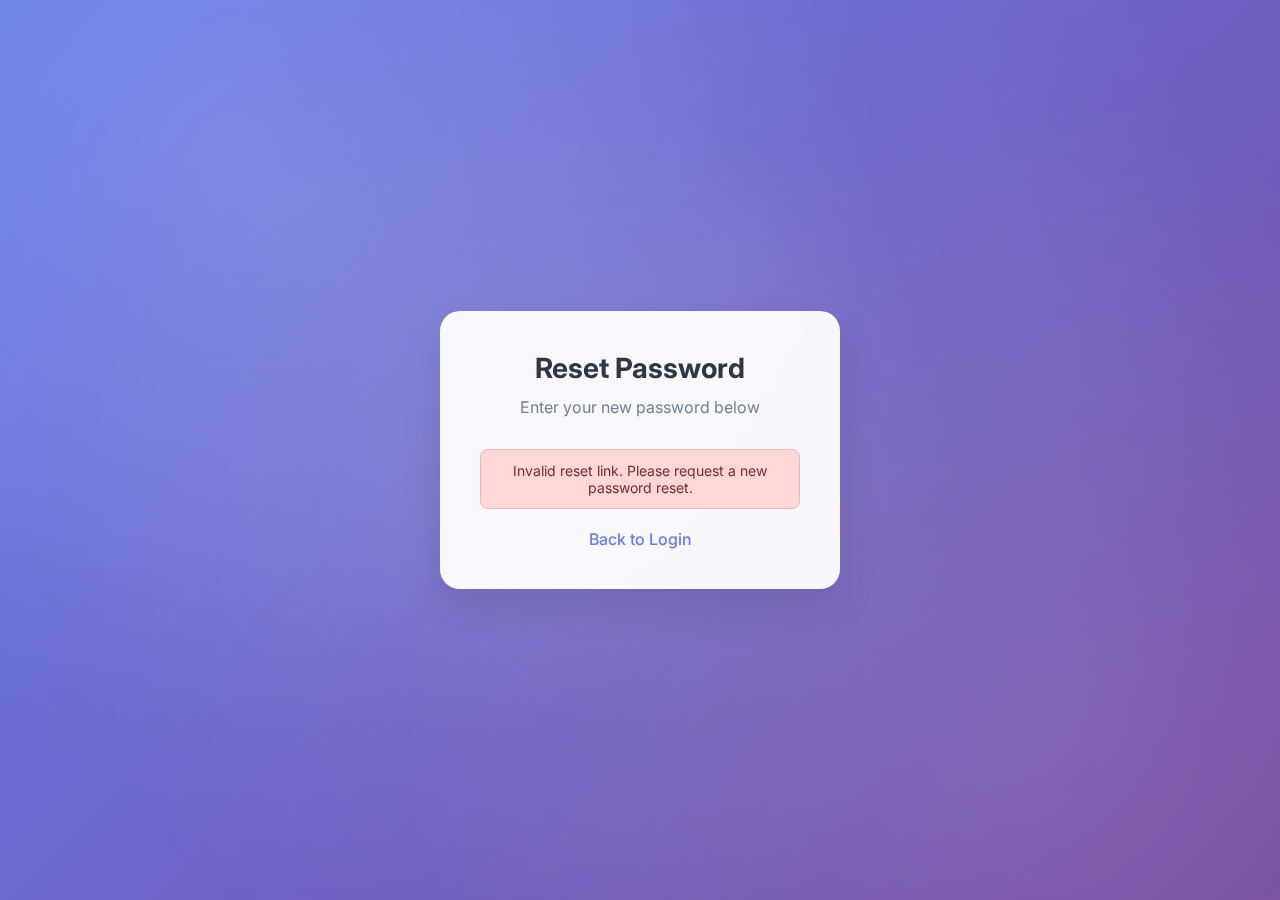
<file: wwwroot/reset-password.html>
<!doctype html>
<html>
  <head>
    <meta charset="utf-8" />
    <meta name="viewport" content="width=device-width, initial-scale=1" />
    <title>Reset Password - Internship Application Manager</title>
    <link href="https://fonts.googleapis.com/css2?family=Inter:wght@300;400;600;700&display=swap" rel="stylesheet">
    <link href="styles.css" rel="stylesheet" />
    <style>
      * {
        margin: 0;
        padding: 0;
        box-sizing: border-box;
      }
      
      body {
        font-family: 'Inter', -apple-system, BlinkMacSystemFont, 'Segoe UI', Roboto, sans-serif;
        background: 
          linear-gradient(135deg, #667eea 0%, #764ba2 100%);
        background-attachment: fixed;
        min-height: 100vh;
        overflow-x: hidden;
        position: relative;
      }
      
      body::before {
        content: '';
        position: fixed;
        top: 0;
        left: 0;
        width: 100%;
        height: 100%;
        background: 
          radial-gradient(circle at 20% 20%, rgba(255, 255, 255, 0.15) 0%, transparent 50%),
          radial-gradient(circle at 80% 80%, rgba(255, 255, 255, 0.1) 0%, transparent 50%),
          radial-gradient(circle at 40% 60%, rgba(255, 255, 255, 0.08) 0%, transparent 50%),
          radial-gradient(circle at 60% 30%, rgba(255, 255, 255, 0.05) 0%, transparent 50%);
        pointer-events: none;
        z-index: 0;
      }
      
      .reset-container {
        position: relative;
        z-index: 1;
        display: flex;
        align-items: center;
        justify-content: center;
        min-height: 100vh;
        padding: 20px;
      }
      
      .reset-card {
        background: rgba(255, 255, 255, 0.95);
        backdrop-filter: blur(20px);
        border-radius: 20px;
        box-shadow: 0 20px 40px rgba(0, 0, 0, 0.1);
        padding: 40px;
        width: 100%;
        max-width: 400px;
        text-align: center;
      }
      
      .reset-header {
        margin-bottom: 30px;
      }
      
      .reset-header h1 {
        color: #2d3748;
        font-size: 28px;
        font-weight: 700;
        margin-bottom: 10px;
      }
      
      .reset-header p {
        color: #718096;
        font-size: 16px;
        line-height: 1.5;
      }
      
      .form-group {
        margin-bottom: 20px;
        text-align: left;
      }
      
      .form-group label {
        display: block;
        color: #4a5568;
        font-weight: 600;
        margin-bottom: 8px;
        font-size: 14px;
      }
      
      .form-group input {
        width: 100%;
        padding: 12px 16px;
        border: 2px solid #e2e8f0;
        border-radius: 10px;
        font-size: 16px;
        transition: all 0.3s ease;
        background: #f7fafc;
      }
      
      .form-group input:focus {
        outline: none;
        border-color: #667eea;
        background: white;
        box-shadow: 0 0 0 3px rgba(102, 126, 234, 0.1);
      }
      
      .password-input-container {
        position: relative;
      }
      
      .password-toggle {
        position: absolute;
        right: 12px;
        top: 50%;
        transform: translateY(-50%);
        background: none;
        border: none;
        cursor: pointer;
        color: #718096;
        font-size: 18px;
        padding: 4px;
        border-radius: 4px;
        transition: color 0.2s ease;
      }
      
      .password-toggle:hover {
        color: #4a5568;
      }
      
      .btn-reset {
        width: 100%;
        padding: 14px;
        background: linear-gradient(135deg, #667eea 0%, #764ba2 100%);
        color: white;
        border: none;
        border-radius: 10px;
        font-size: 16px;
        font-weight: 600;
        cursor: pointer;
        transition: all 0.3s ease;
        margin-top: 10px;
      }
      
      .btn-reset:hover {
        box-shadow: 0 10px 20px rgba(102, 126, 234, 0.3);
      }
      
      .btn-reset:disabled {
        opacity: 0.6;
        cursor: not-allowed;
        transform: none;
        box-shadow: none;
      }
      
      .back-to-login {
        margin-top: 20px;
        text-align: center;
      }
      
      .back-to-login a {
        color: #667eea;
        text-decoration: none;
        font-weight: 500;
        transition: color 0.2s ease;
      }
      
      .back-to-login a:hover {
        color: #5a67d8;
      }
      
      .success-message {
        background: #f0fff4;
        border: 1px solid #9ae6b4;
        color: #22543d;
        padding: 12px;
        border-radius: 8px;
        margin-bottom: 20px;
        font-size: 14px;
      }
      
      .error-message {
        background: #fed7d7;
        border: 1px solid #feb2b2;
        color: #742a2a;
        padding: 12px;
        border-radius: 8px;
        margin-bottom: 20px;
        font-size: 14px;
      }
    </style>
  </head>
  <body>
    <div class="reset-container">
      <div class="reset-card">
        <div class="reset-header">
          <h1>Reset Password</h1>
          <p>Enter your new password below</p>
        </div>
        
        <div id="messageContainer"></div>
        
        <form id="resetPasswordForm">
          <div class="form-group">
            <label for="newPassword">New Password</label>
            <div class="password-input-container">
              <input type="password" id="newPassword" placeholder="Enter new password" required />
              <button type="button" class="password-toggle" onclick="togglePassword('newPassword', this)">
                <span class="eye-icon">👁</span>
              </button>
            </div>
          </div>
          
          <div class="form-group">
            <label for="confirmPassword">Confirm Password</label>
            <div class="password-input-container">
              <input type="password" id="confirmPassword" placeholder="Confirm new password" required />
              <button type="button" class="password-toggle" onclick="togglePassword('confirmPassword', this)">
                <span class="eye-icon">👁</span>
              </button>
            </div>
          </div>
          
          <button type="submit" class="btn-reset" id="resetButton">Reset Password</button>
        </form>
        
        <div class="back-to-login">
          <a href="login.html">Back to Login</a>
        </div>
      </div>
    </div>

    <script>
      // Get URL parameters
      const urlParams = new URLSearchParams(window.location.search);
      const token = urlParams.get('token');
      const email = urlParams.get('email');
      
      // Check if token and email are present
      if (!token || !email) {
        showMessage('Invalid reset link. Please request a new password reset.', 'error');
        document.getElementById('resetPasswordForm').style.display = 'none';
      }
      
      // Password toggle functionality
      function togglePassword(inputId, button) {
        const input = document.getElementById(inputId);
        const icon = button.querySelector('.eye-icon');
        
        if (input.type === 'password') {
          input.type = 'text';
          icon.textContent = '🙈';
        } else {
          input.type = 'password';
          icon.textContent = '👁';
        }
      }
      
      // Show message function
      function showMessage(message, type) {
        const container = document.getElementById('messageContainer');
        container.innerHTML = `<div class="${type}-message">${message}</div>`;
      }
      
      // Check if password has been used before
      function isPasswordReused(email, newPassword) {
        const users = JSON.parse(localStorage.getItem('registeredUsers') || '[]');
        const user = users.find(u => u.email === email);
        
        if (!user) return false;
        
        // Check current password
        if (user.password === newPassword) {
          return true;
        }
        
        // Check password history (if it exists)
        if (user.passwordHistory && user.passwordHistory.length > 0) {
          return user.passwordHistory.includes(newPassword);
        }
        
        return false;
      }
      
      // Add password to history
      function addPasswordToHistory(email, oldPassword) {
        const users = JSON.parse(localStorage.getItem('registeredUsers') || '[]');
        const userIndex = users.findIndex(u => u.email === email);
        
        if (userIndex !== -1) {
          if (!users[userIndex].passwordHistory) {
            users[userIndex].passwordHistory = [];
          }
          
          // Add old password to history (keep last 5 passwords)
          users[userIndex].passwordHistory.unshift(oldPassword);
          if (users[userIndex].passwordHistory.length > 5) {
            users[userIndex].passwordHistory = users[userIndex].passwordHistory.slice(0, 5);
          }
          
          localStorage.setItem('registeredUsers', JSON.stringify(users));
        }
      }
      
      // Handle form submission
      document.getElementById('resetPasswordForm').addEventListener('submit', async function(e) {
        e.preventDefault();
        
        const newPassword = document.getElementById('newPassword').value;
        const confirmPassword = document.getElementById('confirmPassword').value;
        
        // Validate passwords
        if (newPassword !== confirmPassword) {
          showMessage('Passwords do not match. Please try again.', 'error');
          return;
        }
        
        if (newPassword.length < 6) {
          showMessage('Password must be at least 6 characters long.', 'error');
          return;
        }
        
        // Check for password reuse
        if (isPasswordReused(email, newPassword)) {
          showMessage('You cannot reuse a previous password. Please choose a different password.', 'error');
          return;
        }
        
        // Disable button and show loading
        const button = document.getElementById('resetButton');
        button.disabled = true;
        button.textContent = 'Resetting...';
        
        try {
          const response = await fetch('/api/reset-password', {
            method: 'POST',
            headers: {
              'Content-Type': 'application/json',
            },
            body: JSON.stringify({
              email: email,
              token: token,
              newPassword: newPassword
            })
          });
          
          const result = await response.json();
          
          if (response.ok) {
            // Update password in localStorage
            const users = JSON.parse(localStorage.getItem('registeredUsers') || '[]');
            const userIndex = users.findIndex(u => u.email === email);
            
            if (userIndex !== -1) {
              // Store old password in history before updating
              const oldPassword = users[userIndex].password;
              addPasswordToHistory(email, oldPassword);
              
              // Update the user's password in localStorage
              users[userIndex].password = newPassword;
              localStorage.setItem('registeredUsers', JSON.stringify(users));
              
              showMessage('Password reset successfully! You can now login with your new password.', 'success');
              document.getElementById('resetPasswordForm').style.display = 'none';
              setTimeout(() => {
                window.location.href = 'login.html';
              }, 3000);
            } else {
              showMessage('User not found in system. Please contact support.', 'error');
              button.disabled = false;
              button.textContent = 'Reset Password';
            }
          } else {
            showMessage('Error: ' + result.error, 'error');
            button.disabled = false;
            button.textContent = 'Reset Password';
          }
        } catch (error) {
          console.error('Error:', error);
          showMessage('Failed to reset password. Please try again.', 'error');
          button.disabled = false;
          button.textContent = 'Reset Password';
        }
      });
    </script>
  </body>
</html>
</file>
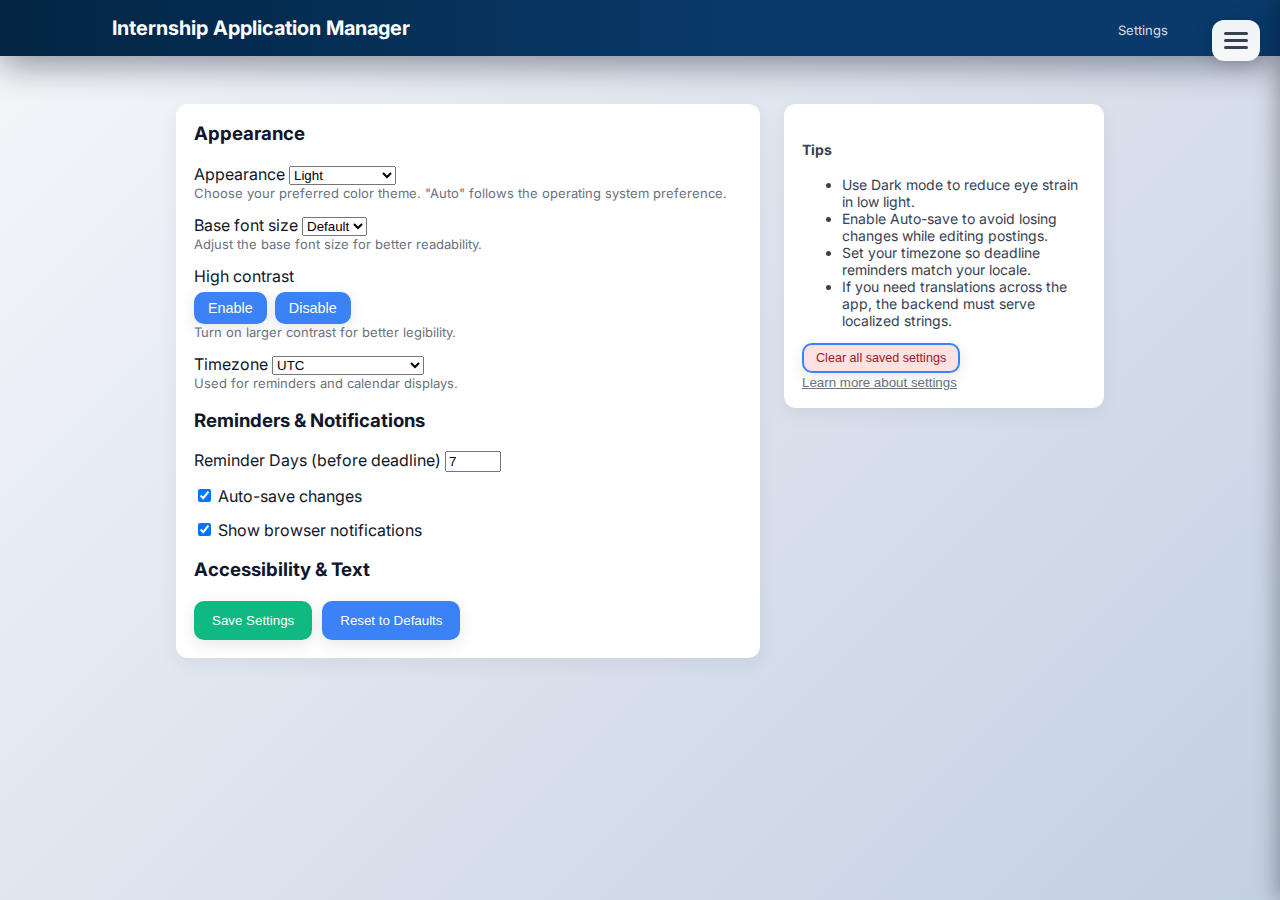
<file: wwwroot/settings.html>
<!doctype html>
<html>
  <head>
    <meta charset="utf-8" />
    <meta name="viewport" content="width=device-width, initial-scale=1" />
    <title>Settings - Internship Application Manager</title>
    <link href="https://fonts.googleapis.com/css2?family=Inter:wght@300;400;600;700&display=swap" rel="stylesheet">
    <link href="styles.css" rel="stylesheet" />
    <style>
      .settings-container { max-width: 960px; margin: 32px auto; padding: 16px; }
      .settings-grid { display: grid; grid-template-columns: 1fr 320px; gap: 24px; align-items:start; }
      .settings-card { background: #fff; border-radius: 12px; padding: 18px; box-shadow: 0 6px 20px rgba(15, 23, 42, 0.06); }
      .settings-card h3 { margin-top: 0; }
      .setting-row { margin-bottom: 14px; }
      .small-note { color: #6b7280; font-size: 13px; }
      .sidebar-help { font-size: 14px; color:#374151; }
      .btn-group { display:flex; gap:8px; }
      .reset-quiet { background:none; border: none; color:#6b7280; text-decoration:underline; cursor:pointer; padding:0; }
      /* make dark-theme work on this page too */
      .dark-theme .settings-card { background:#374151; color:#f9fafb; }
      /* Toast (non-blocking) */
      .toast-container { position: fixed; right: 20px; bottom: 24px; z-index: 2000; display:flex; flex-direction:column; gap:8px; }
      .toast {
        background: rgba(15,23,42,0.95);
        color: #fff;
        padding: 10px 14px;
        border-radius: 10px;
        box-shadow: 0 6px 18px rgba(2,6,23,0.6);
        font-weight: 600;
        font-size: 14px;
        opacity: 0;
        transform: translateY(8px);
        transition: all 260ms cubic-bezier(.2,.9,.2,1);
      }
      .toast.show { opacity: 1; transform: translateY(0); }
    </style>
  </head>
  <body>
    <header class="site-header">
      <div class="header-rect glisten">
        <div class="header-inner">
          <div class="brand">Internship Application Manager</div>
          <div class="subtitle">Settings</div>
        </div>
      </div>
    </header>

    <!-- Hamburger Menu -->
    <div class="hamburger-menu">
      <button id="hamburgerBtn" class="hamburger-btn" aria-label="Open Menu">
        <span class="hamburger-line"></span>
        <span class="hamburger-line"></span>
        <span class="hamburger-line"></span>
      </button>
    </div>

    <!-- Mobile Menu -->
    <div id="mobileMenu" class="mobile-menu">
      <!-- menu items are injected by each page or by hamburger-menu.js -->
    </div>
    <div id="mobileMenuOverlay" class="mobile-menu-overlay"></div>

    <main class="settings-container">
      <div class="settings-grid">
        <div class="settings-card">
          <h3>Appearance</h3>
          <div class="setting-row">
            <label for="themeSelect" data-i18n="appearance">Appearance</label>
            <select id="themeSelect" class="form-control">
              <option value="light">Light</option>
              <option value="dark">Dark</option>
              <option value="auto">Auto (System)</option>
            </select>
            <div class="small-note">Choose your preferred color theme. "Auto" follows the operating system preference.</div>
          </div>

          <div class="setting-row">
            <label for="fontSizeSelect">Base font size</label>
            <select id="fontSizeSelect" class="form-control">
              <option value="14">Small</option>
              <option value="16">Default</option>
              <option value="18">Large</option>
              <option value="20">Larger</option>
            </select>
            <div class="small-note">Adjust the base font size for better readability.</div>
          </div>

          <div class="setting-row">
            <label for="highContrast">High contrast</label>
            <div class="btn-group" style="margin-top:6px;">
              <button id="highContrastOn" class="btn btn-sm">Enable</button>
              <button id="highContrastOff" class="btn btn-sm">Disable</button>
            </div>
            <div class="small-note">Turn on larger contrast for better legibility.</div>
          </div>

          <!-- Language selector removed; translations are not supported in this build -->

          <div class="setting-row">
            <label for="timezoneSelect">Timezone</label>
            <select id="timezoneSelect" class="form-control"></select>
            <div class="small-note">Used for reminders and calendar displays.</div>
          </div>

          <h3 style="margin-top:18px;">Reminders & Notifications</h3>
          <div class="setting-row">
            <label for="reminderDays">Reminder Days (before deadline)</label>
            <input id="reminderDays" type="number" class="form-control" min="1" max="30" value="7" />
          </div>
          <div class="setting-row">
            <label><input type="checkbox" id="autoSave" /> Auto-save changes</label>
          </div>
          <div class="setting-row">
            <label><input type="checkbox" id="showNotifications" /> Show browser notifications</label>
          </div>

          <h3 style="margin-top:18px;">Accessibility & Text</h3>

          <div style="margin-top:20px; display:flex; gap:10px;">
            <button id="saveSettingsBtn" class="btn primary">Save Settings</button>
            <button id="resetDefaultsBtn" class="btn">Reset to Defaults</button>
          </div>
        </div>

        <aside class="settings-card sidebar-help">
          <h4>Tips</h4>
          <ul>
            <li>Use Dark mode to reduce eye strain in low light.</li>
            <li>Enable Auto-save to avoid losing changes while editing postings.</li>
            <li>Set your timezone so deadline reminders match your locale.</li>
            <li>If you need translations across the app, the backend must serve localized strings.</li>
          </ul>
          <div style="margin-top:12px;">
            <button id="clearAllBtn" class="btn btn-sm" style="background:#fee2e2;color:#991b1b;">Clear all saved settings</button>
            <button id="learnMore" class="reset-quiet">Learn more about settings</button>
          </div>
        </aside>
      </div>
    </main>

  <div id="toastContainer" class="toast-container" aria-live="polite" aria-atomic="true"></div>

  <script src="hamburger-menu.js"></script>
  <script>
      // Basic settings persistence and UI wiring. Uses localStorage first, then attempts /api/settings.
      const defaults = {
        theme: 'light',
        language: 'en',
        reminderDays: 7,
        autoSave: true,
        showNotifications: true,
        timezone: Intl.DateTimeFormat().resolvedOptions().timeZone || 'UTC',
        fontSize: 16,
        highContrast: false
      };

      function loadLocal() {
        try { return JSON.parse(localStorage.getItem('appSettings')) || {}; } catch { return {}; }
      }

      function saveLocal(settings) {
        localStorage.setItem('appSettings', JSON.stringify(settings));
      }

      function applySettings(s) {
        const theme = s.theme || defaults.theme;
        if (theme === 'dark') {
          document.body.classList.add('dark-theme');
          try { document.documentElement.classList.add('dark-theme'); } catch(_) {}
        } else {
          document.body.classList.remove('dark-theme');
          try { document.documentElement.classList.remove('dark-theme'); } catch(_) {}
        }
        if (s.fontSize) document.documentElement.style.fontSize = (s.fontSize || defaults.fontSize) + 'px';
        if (s.highContrast) {
          document.body.classList.add('high-contrast');
          try { document.documentElement.classList.add('high-contrast'); } catch(_) {}
        } else {
          document.body.classList.remove('high-contrast');
          try { document.documentElement.classList.remove('high-contrast'); } catch(_) {}
        }
      }

      // Non-blocking toast helper
      function showToast(message, ms = 3000) {
        try {
          const container = document.getElementById('toastContainer');
          if (!container) return;
          const t = document.createElement('div');
          t.className = 'toast';
          t.textContent = message;
          container.appendChild(t);
          // force reflow to allow transition
          // eslint-disable-next-line no-unused-expressions
          t.offsetHeight;
          t.classList.add('show');
          setTimeout(() => {
            t.classList.remove('show');
            setTimeout(() => container.removeChild(t), 260);
          }, ms);
        } catch (_) {}
      }

      function setFormValues(s) {
        document.getElementById('themeSelect').value = s.theme || defaults.theme;
        const langEl = document.getElementById('languageSelect');
        if (langEl) langEl.value = s.language || defaults.language;
        document.getElementById('reminderDays').value = s.reminderDays || defaults.reminderDays;
        document.getElementById('autoSave').checked = typeof s.autoSave === 'boolean' ? s.autoSave : defaults.autoSave;
        document.getElementById('showNotifications').checked = typeof s.showNotifications === 'boolean' ? s.showNotifications : defaults.showNotifications;
        document.getElementById('timezoneSelect').value = s.timezone || defaults.timezone;
        document.getElementById('fontSizeSelect').value = s.fontSize || defaults.fontSize;
      }

      function getFormValues() {
        const stored = loadLocal();
        const langEl2 = document.getElementById('languageSelect');
        return {
          theme: document.getElementById('themeSelect').value,
          language: langEl2 ? langEl2.value : (stored && stored.language ? stored.language : undefined),
          reminderDays: parseInt(document.getElementById('reminderDays').value) || defaults.reminderDays,
          autoSave: document.getElementById('autoSave').checked,
          showNotifications: document.getElementById('showNotifications').checked,
          timezone: document.getElementById('timezoneSelect').value,
          fontSize: parseInt(document.getElementById('fontSizeSelect').value) || defaults.fontSize,
          highContrast: document.body.classList.contains('high-contrast')
        };
      }

      function populateTimezones() {
        const tz = document.getElementById('timezoneSelect');
        const zones = ['UTC', 'America/New_York','America/Chicago','America/Denver','America/Los_Angeles','Europe/London','Europe/Paris','Asia/Tokyo','Asia/Shanghai'];
        zones.forEach(z => { const o = document.createElement('option'); o.value = z; o.textContent = z; tz.appendChild(o); });
        tz.value = Intl.DateTimeFormat().resolvedOptions().timeZone || 'UTC';
      }

      document.addEventListener('DOMContentLoaded', async () => {
        populateTimezones();
    const local = loadLocal();
        const merged = Object.assign({}, defaults, local);
        setFormValues(merged);
        applySettings(merged);

        document.getElementById('highContrastOn').addEventListener('click', () => {
          document.body.classList.add('high-contrast');
          try { document.documentElement.classList.add('high-contrast'); } catch(_) {}
        });
        document.getElementById('highContrastOff').addEventListener('click', () => {
          document.body.classList.remove('high-contrast');
          try { document.documentElement.classList.remove('high-contrast'); } catch(_) {}
        });

        document.getElementById('saveSettingsBtn').addEventListener('click', async (e) => {
          // Prevent click from bubbling (some focus/keyboard interactions were opening the hamburger menu)
          if (e && typeof e.preventDefault === 'function') e.preventDefault();
          if (e && typeof e.stopPropagation === 'function') e.stopPropagation();

          const settings = getFormValues();
          saveLocal(settings);
          applySettings(settings);
          // Ensure html element also receives the class so full-bleed areas inherit dark styles
          try { if (settings.theme === 'dark') document.documentElement.classList.add('dark-theme'); else document.documentElement.classList.remove('dark-theme'); } catch(_) {}
          // try saving remotely but don't block if API isn't available
          try {
            await fetch('/api/settings', { method:'POST', headers:{'Content-Type':'application/json'}, body: JSON.stringify(settings) });
          } catch (e) { /* ignore */ }

          // Clear focus to avoid accidental activation of focused controls (e.g., hamburger button)
          try { if (document.activeElement && typeof document.activeElement.blur === 'function') document.activeElement.blur(); } catch(_) {}

          showToast('Settings saved');
        });

        document.getElementById('resetDefaultsBtn').addEventListener('click', () => {
          // Immediately reset to defaults without confirmation
          saveLocal(defaults);
          setFormValues(defaults);
          applySettings(defaults);
          showToast('Settings reset to defaults');
        });

        // Language selector removed; no handler required

        // Export/Import removed — simpler settings UI

        document.getElementById('clearAllBtn').addEventListener('click', () => {
          if (!confirm('Clear all saved settings from this browser?')) return;
          localStorage.removeItem('appSettings');
          setFormValues(defaults); applySettings(defaults); showToast('Settings cleared');
        });
      });
    </script>
  </body>
</html>
</file>
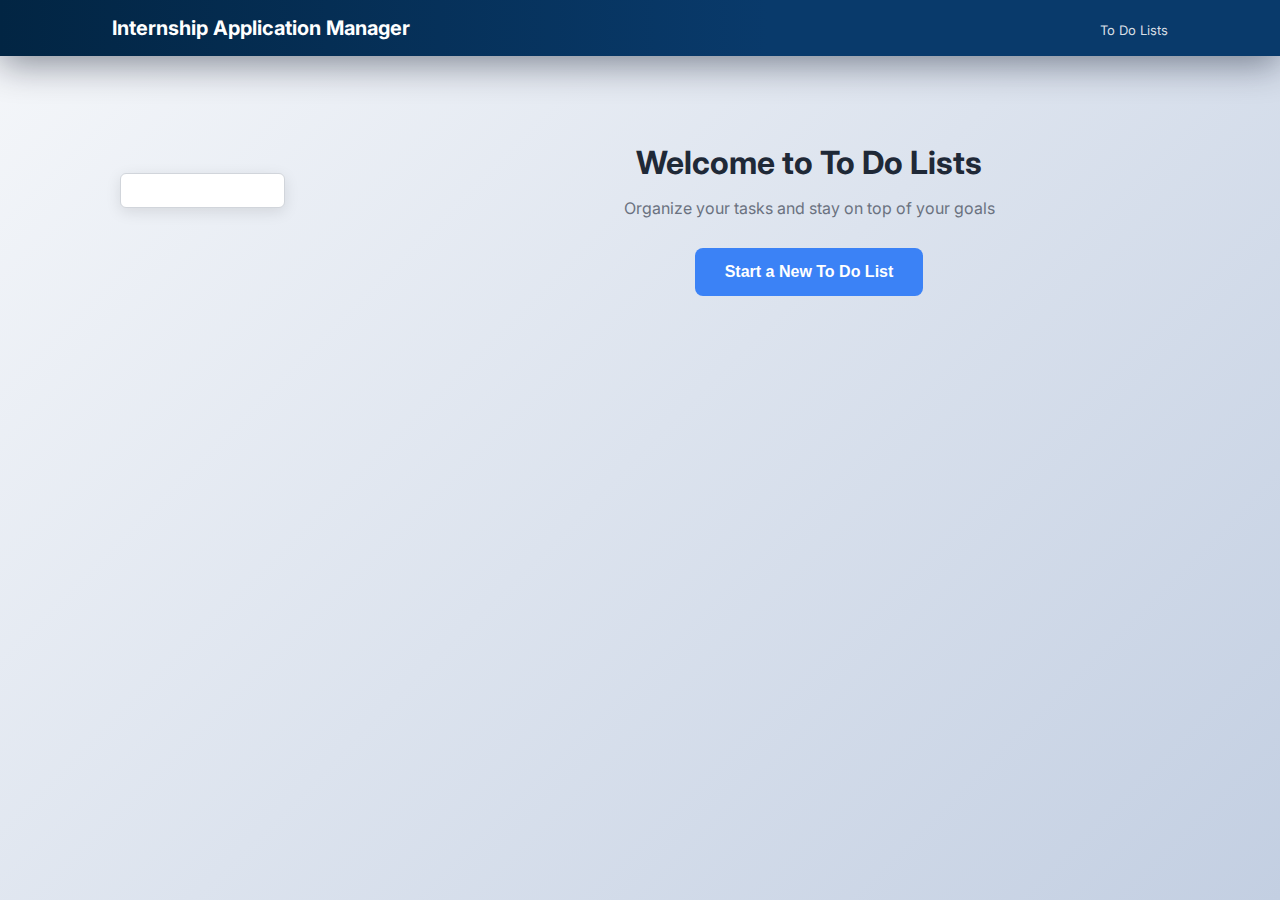
<file: wwwroot/todo.html>
<!doctype html>
<html>
  <head>
    <meta charset="utf-8" />
    <meta name="viewport" content="width=device-width, initial-scale=1" />
    <title>To Do Lists - Internship Application Manager</title>
    <link href="https://fonts.googleapis.com/css2?family=Inter:wght@300;400;600;700&display=swap" rel="stylesheet">
    <link href="styles.css" rel="stylesheet" />
    <style>
      .todo-header {
        display: flex;
        justify-content: space-between;
        align-items: center;
        margin-bottom: 30px;
        padding: 0 20px;
      }
      
      .todo-controls {
        display: flex;
        gap: 10px;
        align-items: center;
      }
      
      .todo-content {
        padding: 0 20px;
        max-width: 800px;
        margin: 0 auto;
      }
      
      .welcome-section {
        text-align: center;
        padding: 60px 20px;
      }
      
      .welcome-section h2 {
        color: #1f2937;
        font-size: 2em;
        margin-bottom: 10px;
      }
      
      .welcome-section p {
        color: #6b7280;
        margin-bottom: 30px;
      }
      
      .start-new-btn {
        background: #3b82f6;
        color: white;
        border: none;
        padding: 15px 30px;
        border-radius: 8px;
        font-size: 16px;
        font-weight: 600;
        cursor: pointer;
        transition: background-color 0.2s;
      }
      
      .start-new-btn:hover {
        background: #2563eb;
      }
      
      .todo-lists-container {
        display: flex;
        flex-direction: column;
        gap: 20px;
      }
      
      .todo-list-card {
        background: white;
        border: 1px solid #e5e7eb;
        border-radius: 8px;
        padding: 20px;
        box-shadow: 0 1px 3px rgba(0, 0, 0, 0.1);
      }
      
      .todo-list-header {
        display: flex;
        justify-content: space-between;
        align-items: center;
        margin-bottom: 15px;
        padding-bottom: 10px;
        border-bottom: 1px solid #e5e7eb;
      }
      
      .todo-list-title {
        font-size: 1.3em;
        font-weight: 600;
        color: #1f2937;
        margin: 0;
      }
      
      .todo-list-date {
        color: #6b7280;
        font-size: 0.9em;
      }
      
      .todo-list-actions {
        display: flex;
        gap: 8px;
      }
      
      .todo-list-actions button {
        background: #f3f4f6;
        border: 1px solid #d1d5db;
        padding: 6px 12px;
        border-radius: 4px;
        font-size: 12px;
        cursor: pointer;
        transition: background-color 0.2s;
      }
      
      .todo-list-actions button:hover {
        background: #e5e7eb;
      }
      
      .todo-list-actions .delete-btn {
        background: #fef2f2;
        border-color: #fecaca;
        color: #dc2626;
      }
      
      .todo-list-actions .delete-btn:hover {
        background: #fee2e2;
      }
      
      .add-item-form {
        display: flex;
        gap: 10px;
        margin-bottom: 15px;
      }
      
      .add-item-input {
        flex: 1;
        padding: 8px 12px;
        border: 1px solid #d1d5db;
        border-radius: 6px;
        font-size: 14px;
      }
      
      .add-item-input:focus {
        outline: none;
        border-color: #3b82f6;
        box-shadow: 0 0 0 3px rgba(59, 130, 246, 0.1);
      }
      
      .add-item-btn {
        background: #10b981;
        color: white;
        border: none;
        padding: 8px 16px;
        border-radius: 6px;
        font-size: 14px;
        cursor: pointer;
        transition: background-color 0.2s;
      }
      
      .add-item-btn:hover {
        background: #059669;
      }
      
      .todo-items {
        list-style: none;
        padding: 0;
        margin: 0;
      }
      
      .todo-item {
        display: flex;
        align-items: center;
        gap: 10px;
        padding: 8px 0;
        border-bottom: 1px solid #f3f4f6;
      }
      
      .todo-item:last-child {
        border-bottom: none;
      }
      
      .todo-checkbox {
        width: 18px;
        height: 18px;
        border: 2px solid #d1d5db;
        border-radius: 3px;
        cursor: pointer;
        display: flex;
        align-items: center;
        justify-content: center;
        transition: all 0.2s;
        flex-shrink: 0;
      }
      
      .todo-checkbox.checked {
        background: #10b981;
        border-color: #10b981;
        color: white;
      }
      
      .todo-checkbox.checked::after {
        content: '✓';
        font-size: 12px;
        font-weight: bold;
      }
      
      .todo-item-text {
        flex: 1;
        font-size: 14px;
        color: #374151;
        transition: all 0.2s;
      }
      
      .todo-item-text.completed {
        text-decoration: line-through;
        color: #9ca3af;
      }
      
      .todo-item-delete {
        background: none;
        border: none;
        color: #ef4444;
        cursor: pointer;
        padding: 4px;
        border-radius: 3px;
        transition: background-color 0.2s;
        opacity: 0;
      }
      
      .todo-item:hover .todo-item-delete {
        opacity: 1;
      }
      
      .todo-item-delete:hover {
        background: #fef2f2;
      }
      
      /* Modal styles */
      .modal {
        position: fixed;
        top: 0;
        left: 0;
        width: 100%;
        height: 100%;
        background: rgba(0, 0, 0, 0.5);
        display: flex;
        align-items: center;
        justify-content: center;
        z-index: 1000;
      }
      
      .modal-window {
        background: white;
        border-radius: 8px;
        padding: 20px;
        width: 90%;
        max-width: 400px;
        box-shadow: 0 10px 25px rgba(0, 0, 0, 0.2);
      }
      
      .modal-header {
        margin-bottom: 15px;
      }
      
      .modal-header h3 {
        margin: 0;
        color: #1f2937;
        font-size: 1.2em;
      }
      
      .form-group {
        margin-bottom: 15px;
      }
      
      .form-group label {
        display: block;
        margin-bottom: 5px;
        font-weight: 600;
        color: #374151;
      }
      
      .form-group input {
        width: 100%;
        padding: 8px 12px;
        border: 1px solid #d1d5db;
        border-radius: 6px;
        font-size: 14px;
      }
      
      .form-group input:focus {
        outline: none;
        border-color: #3b82f6;
        box-shadow: 0 0 0 3px rgba(59, 130, 246, 0.1);
      }
      
      .modal-actions {
        display: flex;
        gap: 10px;
        justify-content: flex-end;
      }
      
      .btn {
        padding: 8px 16px;
        border: 1px solid #d1d5db;
        border-radius: 6px;
        background: white;
        cursor: pointer;
        font-size: 14px;
        transition: background-color 0.2s;
      }
      
      .btn:hover {
        background: #f9fafb;
      }
      
      .btn.primary {
        background: #3b82f6;
        color: white;
        border-color: #3b82f6;
      }
      
      .btn.primary:hover {
        background: #2563eb;
      }
    </style>
  </head>
  <body>
    <header class="site-header">
      <div class="header-rect glisten">
        <div class="header-inner">
          <div class="brand">Internship Application Manager</div>
          <div class="subtitle">To Do Lists</div>
        </div>
      </div>
    </header>

    <main class="container">
      <nav class="todo-header">
        <a href="calendar.html" class="btn">← Back to Calendar</a>
        <div class="todo-controls">
          <button id="startNewBtn" class="start-new-btn">Start a New To Do List</button>
        </div>
      </nav>

      <div class="todo-content">
        <div id="welcomeSection" class="welcome-section">
          <h2>Welcome to To Do Lists</h2>
          <p>Organize your tasks and stay on top of your goals</p>
          <button id="welcomeStartBtn" class="start-new-btn">Start a New To Do List</button>
        </div>

        <div id="todoListsContainer" class="todo-lists-container" style="display: none;">
          <!-- Todo lists will be generated here -->
        </div>
      </div>
    </main>

    <!-- New List Modal -->
    <div id="newListModal" class="modal" style="display: none;">
      <div class="modal-window">
        <div class="modal-header">
          <h3>Create New To Do List</h3>
        </div>
        <form id="newListForm">
          <div class="form-group">
            <label for="listTitle">List Title:</label>
            <input type="text" id="listTitle" name="title" placeholder="e.g., Job Applications" required>
          </div>
          <div class="form-group">
            <label for="listDate">Due Date:</label>
            <input type="date" id="listDate" name="date" required>
          </div>
          <div class="modal-actions">
            <button type="button" id="cancelNewList" class="btn">Cancel</button>
            <button type="submit" class="btn primary">Create List</button>
          </div>
        </form>
      </div>
    </div>

    <script src="todo.js"></script>
  </body>
</html>
</file>
<file: wwwroot/styles.css>
:root{
	--bg: #f6f9fc;
	--card:#ffffff;
	--muted:#6b7280;
	--accent:#2563eb;
	--accent-600:#1e40af;
	--radius:12px;
	--max-width:1100px;
	
	/* Enhanced Color Palette */
	--primary: #3b82f6;
	--primary-dark: #1e40af;
	--primary-light: #dbeafe;
	--secondary: #10b981;
	--secondary-light: #d1fae5;
	--warning: #f59e0b;
	--warning-light: #fef3c7;
	--danger: #ef4444;
	--danger-light: #fee2e2;
	--success: #059669;
	--success-light: #d1fae5;
	--info: #8b5cf6;
	--info-light: #f3e8ff;
	--neutral: #6b7280;
	--neutral-light: #f3f4f6;
	--text-primary: #1e293b;
	--text-secondary: #64748b;
	--border: #e2e8f0;
	--shadow: rgba(0, 0, 0, 0.1);
	--shadow-hover: rgba(0, 0, 0, 0.15);
}
*{box-sizing:border-box}
html{overflow-x:hidden}
body{font-family:Inter,Segoe UI,Roboto,Arial; margin:0; background:linear-gradient(135deg, #f5f7fa 0%, #c3cfe2 100%); color:#0f172a; min-height:100vh; overflow-x:hidden}
.site-header{position:relative;margin-bottom:0}
.header-rect{margin-top:0}
.header-rect{position:relative;left:50%;right:50%;margin-left:-50vw;margin-right:-50vw;width:100vw;background:linear-gradient(90deg,#022543 0%, #093a6b 60%);box-shadow:0 8px 36px rgba(2,10,30,0.45)}
.header-inner{max-width:var(--max-width);margin:0 auto;padding:16px 22px;display:flex;justify-content:space-between;align-items:center}
.brand{font-size:20px;font-weight:700}
.header-inner .brand{color:#ffffff}
.header-inner .subtitle{color:rgba(255,255,255,0.85);font-size:13px;margin-top:4px}

.glisten{display:block;position:relative;overflow:hidden;border-radius:0}

/* Navigation banner styles */
.nav-banner {
  position: relative;
  margin-bottom: 0;
}

.nav-banner-rect {
  position: relative;
  left: 50%;
  right: 50%;
  margin-left: -50vw;
  margin-right: -50vw;
  width: 100vw;
  background: linear-gradient(90deg, #1e40af 0%, #2563eb 60%);
  box-shadow: 0 4px 16px rgba(2,10,30,0.25);
}

.nav-banner-inner {
  max-width: var(--max-width);
  margin: 0 auto;
  padding: 8px 16px;
  display: flex;
  gap: 8px;
}

.nav-btn {
  background: transparent;
  border: 1px solid rgba(255,255,255,0.2);
  color: rgba(255,255,255,0.8);
  padding: 8px 16px;
  border-radius: 6px;
  cursor: pointer;
  font-weight: 500;
  transition: all 0.2s;
}

.nav-btn:hover {
  background: rgba(255,255,255,0.1);
  color: white;
  border-color: rgba(255,255,255,0.3);
}

.nav-btn.active {
  background: rgba(255,255,255,0.2);
  color: white;
  border-color: rgba(255,255,255,0.4);
}

.container{max-width:var(--max-width);margin:0 auto;display:grid;grid-template-columns:minmax(280px,320px) minmax(0,1fr);gap:18px;padding:0 10px}
.main-content{width:100%}
.dashboard-content{width:100%}
.sidebar{width:320px}
.postings-container{width:100%}
.panel{min-height:120px}
.panel.full-width{grid-column:1/-1}
.card{background:var(--card);padding:20px;border-radius:16px;box-shadow:0 10px 40px rgba(0,0,0,0.1);margin-bottom:20px;border:1px solid rgba(255,255,255,0.2);backdrop-filter:blur(10px);transition:all 0.3s ease}
.card:hover{box-shadow:0 20px 60px rgba(0,0,0,0.15)}
.card h3{margin:0 0 10px 0;font-size:15px}
.form-inline{display:flex;gap:8px;align-items:center}
.form-inline input[type=file]{flex:1}
.form-vertical input, .form-vertical textarea, .form-vertical select{width:100%;padding:12px 16px;border:2px solid var(--border);border-radius:12px;margin-bottom:12px;font-size:14px;transition:all 0.3s ease;background:rgba(255,255,255,0.8);backdrop-filter:blur(10px);font-family:inherit;resize:none;color:var(--text-primary)}
.form-vertical input:focus, .form-vertical textarea:focus, .form-vertical select:focus{outline:none;border-color:var(--primary);box-shadow:0 0 0 3px var(--primary-light);background:white}
.form-vertical input::placeholder, .form-vertical textarea::placeholder{color:var(--text-secondary)}

/* Search and Filter Controls - Keep original layout but consistent styling */
.search-filter-controls {
  display: flex;
  gap: 12px;
  align-items: center;
  flex-wrap: wrap;
}

.search-filter-controls input, .search-filter-controls select {
  padding: 8px 12px;
  border: 2px solid var(--border);
  border-radius: 8px;
  font-size: 14px;
  transition: all 0.3s ease;
  background: rgba(255,255,255,0.8);
  backdrop-filter: blur(10px);
  font-family: inherit;
  color: var(--text-primary);
  flex: 1;
  min-width: 120px;
}

.search-filter-controls input:focus, .search-filter-controls select:focus {
  outline: none;
  border-color: var(--primary);
  box-shadow: 0 0 0 3px var(--primary-light);
  background: white;
}

.search-filter-controls input::placeholder {
  color: var(--text-secondary);
}
.btn{background:var(--primary);border:none;color:white;padding:10px 16px;border-radius:10px;cursor:pointer;font-weight:500;transition:all 0.3s ease;box-shadow:0 4px 15px var(--shadow);border:2px solid var(--primary)}
.btn:hover{box-shadow:0 8px 25px var(--shadow-hover);background:var(--primary-dark);border-color:var(--primary-dark)}
.btn.primary{background:var(--secondary);border-color:var(--secondary);box-shadow:0 4px 15px var(--shadow)}
.btn.primary:hover{background:var(--success);border-color:var(--success);box-shadow:0 8px 25px var(--shadow-hover)}
.btn.danger{background:var(--danger);border-color:var(--danger)}
.btn.danger:hover{background:#dc2626;border-color:#dc2626}
.btn.btn-sm{padding:6px 12px;font-size:0.9em}
.list{display:flex;flex-direction:column;gap:8px}
.resume, .posting{display:flex;justify-content:space-between;align-items:center;padding:10px;border-radius:8px;background:linear-gradient(180deg, rgba(2,6,23,0.02), rgba(2,6,23,0.01));}
.resume a{color:var(--accent);font-weight:600;text-decoration:none}
.posting small{color:var(--muted);font-size:12px}

/* Enhanced Posting styles */
.posting {
  display: flex;
  flex-direction: column;
  padding: 16px;
  border-radius: 12px;
  background: linear-gradient(135deg, #ffffff 0%, var(--neutral-light) 100%);
  border: 1px solid var(--border);
  box-shadow: 0 2px 8px var(--shadow);
  margin-bottom: 12px;
  transition: all 0.2s ease;
  overflow-x: hidden;
  word-wrap: break-word;
}

.posting:hover {
  box-shadow: 0 4px 16px var(--shadow-hover);
  border-color: var(--primary);
}

.posting-header {
  display: flex;
  justify-content: center;
  align-items: center;
  margin-bottom: 6px;
  text-align: center;
}

.posting-title {
  font-size: 1.1em;
  font-weight: 600;
  color: var(--text-primary);
  margin: 0 0 6px 0;
  text-align: center;
}

.posting-company {
  color: var(--primary);
  font-weight: 500;
  text-align: center;
  margin: 0 0 6px 0;
}

.posting-details {
  display: flex;
  flex-direction: column;
  gap: 6px;
  margin-bottom: 8px;
  text-align: center;
}

.posting-description {
  color: var(--text-secondary);
  font-size: 0.9em;
  line-height: 1.4;
  max-height: 100px;
  overflow-y: auto;
  white-space: pre-wrap;
  text-align: center;
  margin: 0 0 6px 0;
}

.posting-due-date {
  color: var(--danger);
  font-weight: 500;
  font-size: 0.9em;
  text-align: center;
  margin: 0 0 8px 0;
}

.posting-status-container {
  text-align: center;
  margin-top: 8px;
  padding-top: 8px;
  border-top: 1px solid #e2e8f0;
}

.posting-actions {
  display: flex;
  gap: 8px;
  align-items: center;
  justify-content: center;
  margin: 8px 0 0 0;
}

/* resume list layout */
.resume{display:flex;justify-content:space-between;align-items:center;padding:0.5rem;border-bottom:1px solid rgba(0,0,0,0.04);background:transparent}
.resume-left{display:flex;gap:0.5rem;align-items:center}
.resume-right{display:flex;gap:0.5rem;align-items:center}
.badge.saved{background:#10b981;color:white;padding:2px 8px;border-radius:999px;font-size:0.7rem;margin-left:6px}

/* Modal preview */
.modal{position:fixed;inset:0;background:rgba(2,6,23,0.45);display:none;align-items:center;justify-content:center;z-index:60}
.modal[aria-hidden="false"]{display:flex}
.modal-window{background:var(--card);width:min(920px,95vw);border-radius:12px;overflow:hidden;box-shadow:0 20px 60px rgba(2,6,23,0.5)}
.modal-body{padding:14px;background:#fafbfd;height:68vh;display:flex;align-items:center;justify-content:center}
.preview-content{width:100%;height:100%;display:flex;align-items:center;justify-content:center}
.preview-content img{max-width:100%;max-height:100%;object-fit:contain}
.preview-content iframe{width:100%;height:100%;border:0}
.modal-actions{display:flex;gap:8px;padding:12px;background:linear-gradient(180deg,#fff,#f7fbff);justify-content:flex-end}

@media (max-width:880px){
	.container{grid-template-columns:1fr;}
}

/* Hamburger Menu Styles */
.hamburger-menu {
  position: fixed;
  top: 20px;
  right: 20px;
  z-index: 1000;
  background: rgba(255, 255, 255, 0.95);
  border-radius: 12px;
  box-shadow: 0 4px 20px rgba(0, 0, 0, 0.15);
  backdrop-filter: blur(10px);
}

.hamburger-btn {
  background: none;
  border: none;
  padding: 12px;
  cursor: pointer;
  display: flex;
  flex-direction: column;
  gap: 4px;
  transition: all 0.3s ease;
}

.hamburger-btn:hover {
  transform: scale(1.05);
}

.hamburger-line {
  width: 24px;
  height: 3px;
  background: #374151;
  border-radius: 2px;
  transition: all 0.3s ease;
}

.hamburger-btn.active .hamburger-line:nth-child(1) {
  transform: rotate(45deg) translate(6px, 6px);
}

.hamburger-btn.active .hamburger-line:nth-child(2) {
  opacity: 0;
}

.hamburger-btn.active .hamburger-line:nth-child(3) {
  transform: rotate(-45deg) translate(6px, -6px);
}

.mobile-menu {
  position: fixed;
  top: 0;
  right: -300px;
  width: 300px;
  height: 100vh;
  background: linear-gradient(135deg, #1e40af 0%, #2563eb 100%);
  box-shadow: -4px 0 20px rgba(0, 0, 0, 0.3);
  transition: right 0.3s ease;
  z-index: 999;
  display: flex;
  flex-direction: column;
  padding: 80px 0 20px 0;
}

.mobile-menu.active {
  right: 0;
}

.mobile-menu-item {
  display: block;
  padding: 16px 24px;
  color: white;
  text-decoration: none;
  font-weight: 500;
  font-size: 16px;
  transition: all 0.2s ease;
  border-left: 4px solid transparent;
}

.mobile-menu-item:hover {
  background: rgba(255, 255, 255, 0.1);
  border-left-color: #fbbf24;
  transform: translateX(4px);
}

.mobile-menu-item.active {
  background: rgba(255, 255, 255, 0.2);
  border-left-color: #fbbf24;
  font-weight: 600;
}

.mobile-menu-overlay {
  position: fixed;
  top: 0;
  left: 0;
  width: 100%;
  height: 100%;
  background: rgba(0, 0, 0, 0.5);
  opacity: 0;
  visibility: hidden;
  transition: all 0.3s ease;
  z-index: 998;
}

.mobile-menu-overlay.active {
  opacity: 1;
  visibility: visible;
}

/* Hide nav banner completely - replaced by hamburger menu */
.nav-banner {
  display: none;
}

.container {
  margin-top: 0;
}

.panel {
  margin-top: 10px !important;
}

/* Posting Actions Styles */
.posting-actions {
  display: flex;
  gap: 8px;
  margin-top: 12px;
  padding-top: 12px;
  border-top: 1px solid #e5e7eb;
  flex-wrap: wrap;
  max-width: 100%;
}

.posting-actions .btn {
  padding: 6px 12px;
  font-size: 14px;
  border-radius: 6px;
  transition: all 0.2s ease;
  white-space: nowrap;
  flex-shrink: 0;
}

.posting-actions .edit-posting {
  background-color: #3b82f6;
  color: white;
  border: none;
}

.posting-actions .edit-posting:hover {
  background-color: #2563eb;
}

.posting-actions .delete-posting {
  background-color: #ef4444;
  color: white;
  border: none;
}

.posting-actions .delete-posting:hover {
  background-color: #dc2626;
}

/* App Notifications */
.app-notification {
  position: fixed !important;
  top: 20px !important;
  right: 20px !important;
  z-index: 9999 !important;
  max-width: 400px;
  border-radius: 8px;
  box-shadow: 0 4px 12px rgba(0, 0, 0, 0.15);
  animation: slideInRight 0.3s ease-out;
  display: block !important;
  visibility: visible !important;
  opacity: 1 !important;
}

.app-notification-success {
  background: linear-gradient(135deg, #10b981 0%, #059669 100%);
  color: white;
  border: 1px solid #059669;
}

.app-notification-error {
  background: linear-gradient(135deg, #ef4444 0%, #dc2626 100%);
  color: white;
  border: 1px solid #dc2626;
}

.app-notification-info {
  background: linear-gradient(135deg, #3b82f6 0%, #1e40af 100%);
  color: white;
  border: 1px solid #1e40af;
}

.notification-content {
  display: flex;
  align-items: center;
  justify-content: space-between;
  padding: 12px 16px;
  gap: 12px;
}

.notification-message {
  font-weight: 500;
  font-size: 14px;
  flex: 1;
}

.notification-close {
  background: none;
  border: none;
  color: white;
  font-size: 18px;
  font-weight: bold;
  cursor: pointer;
  padding: 0;
  width: 24px;
  height: 24px;
  display: flex;
  align-items: center;
  justify-content: center;
  border-radius: 50%;
  transition: background-color 0.2s;
}

.notification-close:hover {
  background: rgba(255, 255, 255, 0.2);
}

@keyframes slideInRight {
  from {
    transform: translateX(100%);
    opacity: 0;
  }
  to {
    transform: translateX(0);
    opacity: 1;
  }
}

/* Ensure notification is always visible */
.app-notification {
  position: fixed !important;
  top: 20px !important;
  right: 20px !important;
  z-index: 99999 !important;
  display: block !important;
  visibility: visible !important;
  opacity: 1 !important;
}

/* Edit Job Posting Modal */
.modal#editModal {
  position: fixed;
  top: 0;
  left: 0;
  width: 100%;
  height: 100%;
  background: rgba(0, 0, 0, 0.5);
  z-index: 2000;
  display: none;
  align-items: center;
  justify-content: center;
}

#editModal .modal-content {
  background: linear-gradient(135deg, #ffffff 0%, #f8fafc 100%);
  border-radius: 12px;
  box-shadow: 0 4px 15px var(--shadow);
  max-width: 500px;
  width: 90%;
  max-height: 90vh;
  overflow-y: auto;
  border: 1px solid #e2e8f0;
}

#editModal .modal-header {
  padding: 20px;
  border-bottom: 1px solid #e2e8f0;
  background: linear-gradient(135deg, #ffffff 0%, #f8fafc 100%);
  border-radius: 12px 12px 0 0;
  display: flex;
  justify-content: space-between;
  align-items: center;
  position: relative;
  z-index: 5;
}

#editModal .modal-header h2 {
  margin: 0;
  color: #1e293b;
  font-size: 18px;
  font-weight: 600;
}

#editModal .modal-close {
  background: #ff0000 !important;
  border: 2px solid #000000 !important;
  color: white !important;
  cursor: pointer !important;
  padding: 15px 20px !important;
  border-radius: 6px;
  font-size: 18px !important;
  position: relative !important;
  z-index: 9999 !important;
  width: 60px !important;
  height: 60px !important;
  display: flex !important;
  align-items: center !important;
  justify-content: center !important;
  flex-shrink: 0 !important;
  user-select: none !important;
  margin: 0 !important;
}

#editModal .modal-close:hover {
  background: #dc2626;
}

#editModal .modal-close:active {
  transform: scale(0.95);
}

#editModal .modal-close:focus {
  outline: 2px solid #3b82f6;
  outline-offset: 2px;
}

#editModal .modal-body {
  padding: 15px 20px;
}

#editModal .modal-body .form-vertical {
  display: flex;
  flex-direction: column;
  gap: 5px;
}

#editModal .modal-body .form-vertical input,
#editModal .modal-body .form-vertical textarea,
#editModal .modal-body .form-vertical select {
  padding: 10px;
  border: 1px solid #d1d5db;
  border-radius: 6px;
  font-size: 14px;
  width: 100%;
  box-sizing: border-box;
}

#editModal .modal-body .form-vertical input:focus,
#editModal .modal-body .form-vertical textarea:focus,
#editModal .modal-body .form-vertical select:focus {
  outline: none;
  border-color: #3b82f6;
  box-shadow: 0 0 0 3px rgba(59, 130, 246, 0.1);
}

#editModal .modal-actions {
  display: flex;
  gap: 10px;
  justify-content: flex-end;
  margin-top: 8px;
  padding-top: 8px;
  border-top: 1px solid #e2e8f0;
}
</file>
